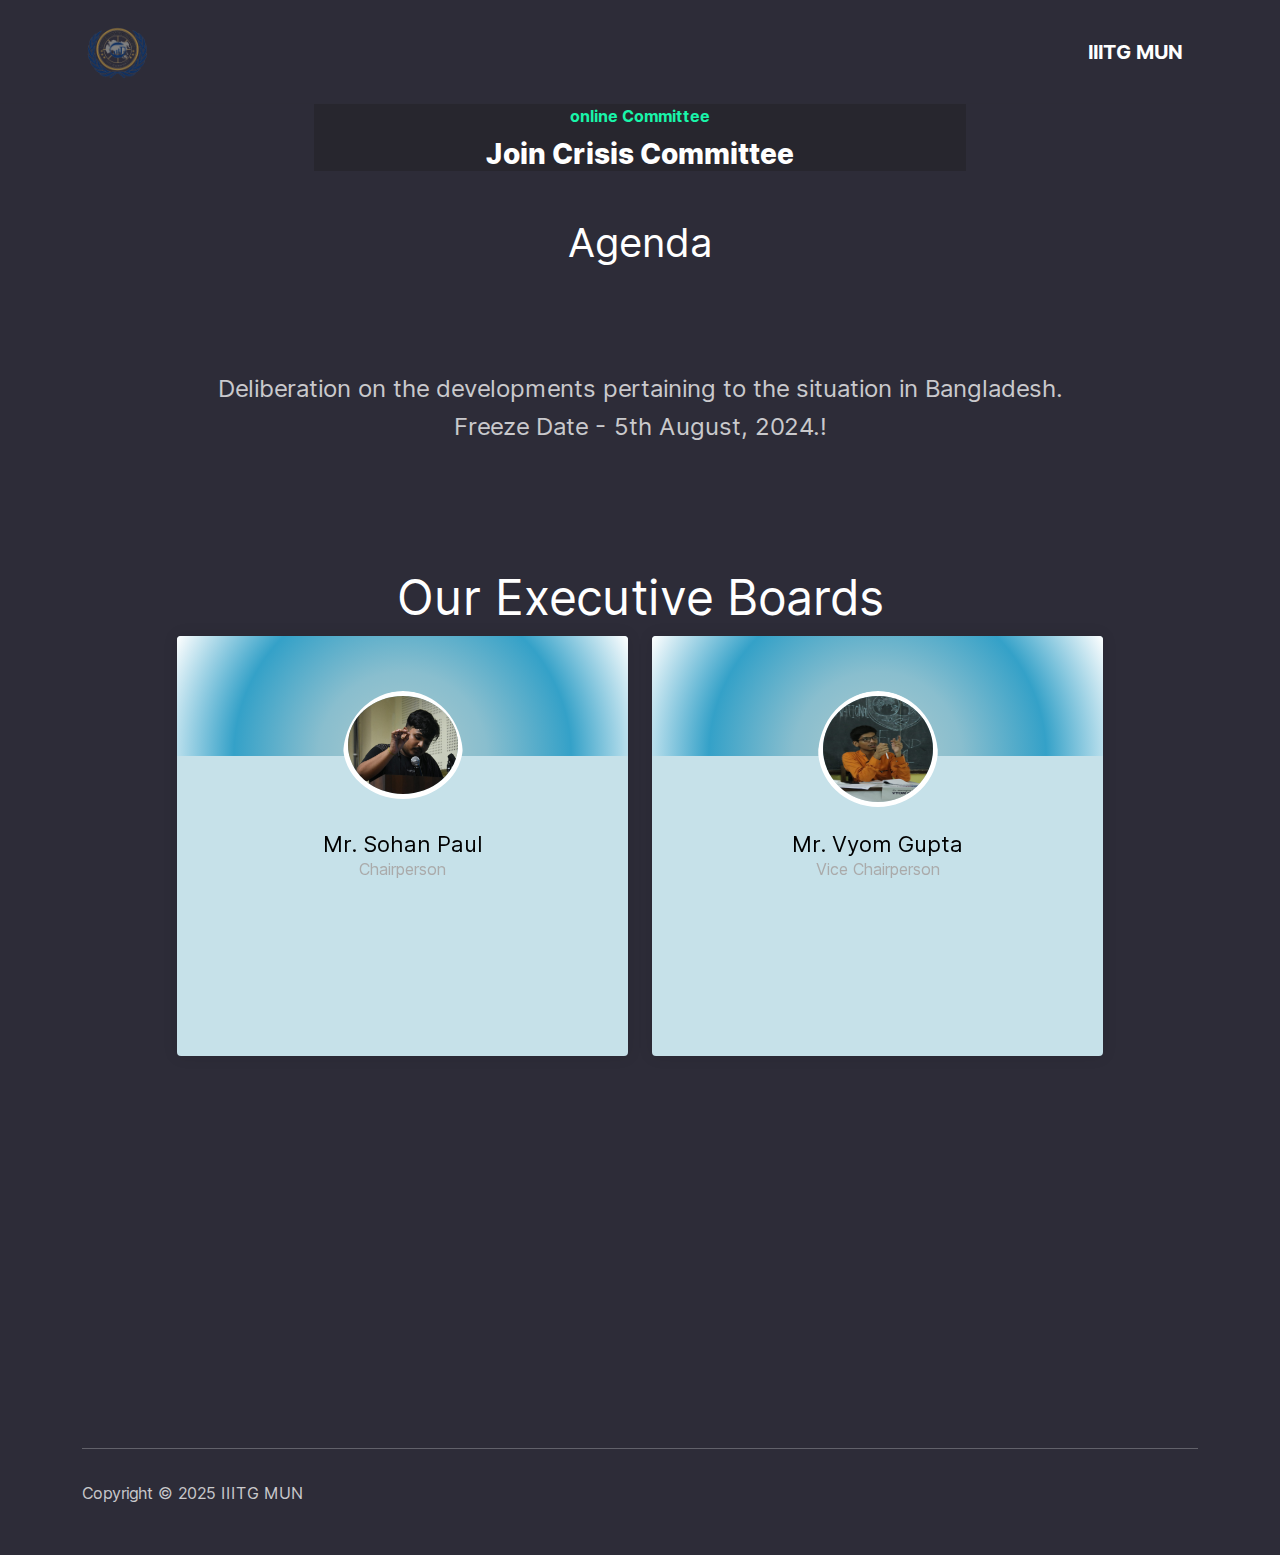
<file: jointcrisis.html>
<!DOCTYPE html>
<html data-bs-theme="light" lang="en">

<head>
    <meta charset="utf-8">
    <meta name="viewport" content="width=device-width, initial-scale=1.0, shrink-to-fit=no">
    <title>Services - IIITG MUN</title>
    <link rel="stylesheet" href="assets/bootstrap/css/bootstrap.min.css">
    <link rel="stylesheet" href="assets/css/styles.min.css">
</head>

<body><!-- Start: Navbar Centered Links -->
    <nav class="navbar navbar-expand-md sticky-top py-3 navbar-dark" id="mainNav">
        <div class="container"><a href="index.html"><img class="img-fluid"
                    src="assets/img/MUN_LOGO__6_-removebg-preview.png" width="71" height="73"></a><a
                class="navbar-brand d-flex align-items-center" href="/"><span>IIITG MUN</span></a><button
                class="navbar-toggler" data-bs-toggle="collapse"><span class="visually-hidden">Toggle
                    navigation</span><span class="navbar-toggler-icon"></span></button></div>
    </nav><!-- End: Navbar Centered Links -->
    <div class="row mb-4 mb-lg-5">
        <div class="col-md-8 col-xl-6 text-center mx-auto" style="background: #27262e;">
            <p class="fw-bold text-success mb-2" data-aos="fade" data-aos-duration="1000" data-aos-delay="250">online
                Committee</p>
            <h3 class="fw-bold" data-aos="fade-right"><strong>Join Crisis Committee</strong></h3>
        </div>
    </div>
    <section><!-- Start: H1 -->
        <h1 data-aos="fade-down" data-aos-duration="1000" data-aos-delay="250"
            style="color: var(--bs-body-color);text-align: center;">Agenda</h1><!-- End: H1 -->
        <p class="text-muted mb-4" data-aos="zoom-in" data-aos-duration="1000" data-aos-delay="250"
            style="text-align: center;margin: 0;margin-top: 5%;padding: 3%;font-size:x-large"> Deliberation on the developments pertaining to the situation in Bangladesh. 
           <br> Freeze Date - 5th August, 2024.!</p>
    </section>
    <section><!-- Start: Team with rotating cards -->
        <section class="card-section-imagia" style="color: var(--bs-emphasis-color);background: var(--bs-body-bg);">
            <!-- Start: H1 -->
            <h1 data-aos="fade-down" data-aos-duration="1000" data-aos-delay="250" style="color: var(--bs-body-color);">
                Our Executive Boards</h1><!-- End: H1 -->
            <div class="container">
                <div class="row d-md-flex justify-content-md-center align-items-md-center">
                    <div class="col-sm-6 col-md-5" data-aos="fade-left" data-aos-duration="1000" data-aos-delay="250">
                        <!-- Start: card container -->
                        <div class="card-container-imagia"><!-- Start: card -->
                            <div class="card-imagia"><!-- Start: front -->
                                <div class="front-imagia"><!-- Start: cover gradient -->
                                    <div class="cover-imagia cover-gradient" style=""></div>
                                    <!-- End: cover gradient --><!-- Start: user image -->
                                    <div class="user-imagia"><img class="rounded-circle img-fluid img-circle" alt=""
                                            src="assets/img/SOHAN PAUL JCC C.jpeg">
                                    </div>
                                    <div class="content-imagia">
                                        <h3 class="name-imagia">Mr. Sohan Paul</h3>
                                        <p class="subtitle-imagia">Chairperson</p>
                                    </div>
                                </div><!-- End: front -->
                            </div><!-- End: card -->
                        </div><!-- End: card container -->
                    </div>
                    <div class="col-sm-6 col-md-5" data-aos="fade-left" data-aos-duration="1000" data-aos-delay="250">
                        <!-- Start: card container -->
                        <div class="card-container-imagia"><!-- Start: card -->
                            <div class="card-imagia"><!-- Start: front -->
                                <div class="front-imagia"><!-- Start: cover gradient -->
                                    <div class="cover-imagia cover-gradient" style=""></div>
                                    <!-- End: cover gradient --><!-- Start: user image -->
                                    <div class="user-imagia"><img class="rounded-circle img-circle" alt=""
                                            src="assets/img/VYOM GUPTA JCC VC.jpeg" width="120" height="116"></div>
                                   
                                    <div class="content-imagia">
                                        <h3 class="name-imagia">Mr. Vyom Gupta</h3>
                                        <p class="subtitle-imagia">Vice Chairperson</p>
                                    </div>
                                </div><!-- End: front -->
                            </div><!-- End: card -->
                        </div><!-- End: card container -->
                    </div>
                </div>
            </div>
        </section><!-- End: Team with rotating cards -->
    </section>
    <section><!-- Start: H1 -->
        <h1 data-aos="fade-down" data-aos-duration="1000" data-aos-delay="250"
            style="color: var(--bs-body-color);text-align: center;">Reading Materials</h1><!-- End: H1 -->
        <p class="text-muted mb-4" data-aos="fade" data-aos-duration="1000" data-aos-delay="250"
            style="text-align: center;">Here are the reading materials to keep you updated for the committee !!!</p>
        <div class="row">
            <div class="col d-flex flex-column justify-content-center align-items-center"><a
                    class="btn btn-primary shadow" role="button" data-aos="fade-left" data-aos-duration="1000"
                    data-aos-delay="250" style="margin-right: 2%;margin-left: 2%;margin-bottom: 3%;"
                    href=>Background
                    Guide</a><a class="btn btn-primary shadow" role="button" data-aos="fade-left"
                    data-aos-duration="1000" data-aos-delay="250"
                    style="margin-right: 2%;margin-left: 2%;margin-bottom: 3%;"
                    href=>Code Of
                    Conduct</a></div>
        </div>
    </section>
    <div class="container py-4 py-lg-5">
        <hr>
        <div class="text-muted d-flex justify-content-between align-items-center pt-3">
            <p class="mb-0">Copyright © 2025 IIITG MUN</p>
            <ul class="list-inline mb-0">
                <li class="list-inline-item"></li>
                <li class="list-inline-item"></li>
                <li class="list-inline-item"></li>
            </ul>
        </div>
    </div>
    <script src="assets/bootstrap/js/bootstrap.min.js"></script>
    <script src="assets/js/script.min.js"></script>
</body>

</html>
</file>
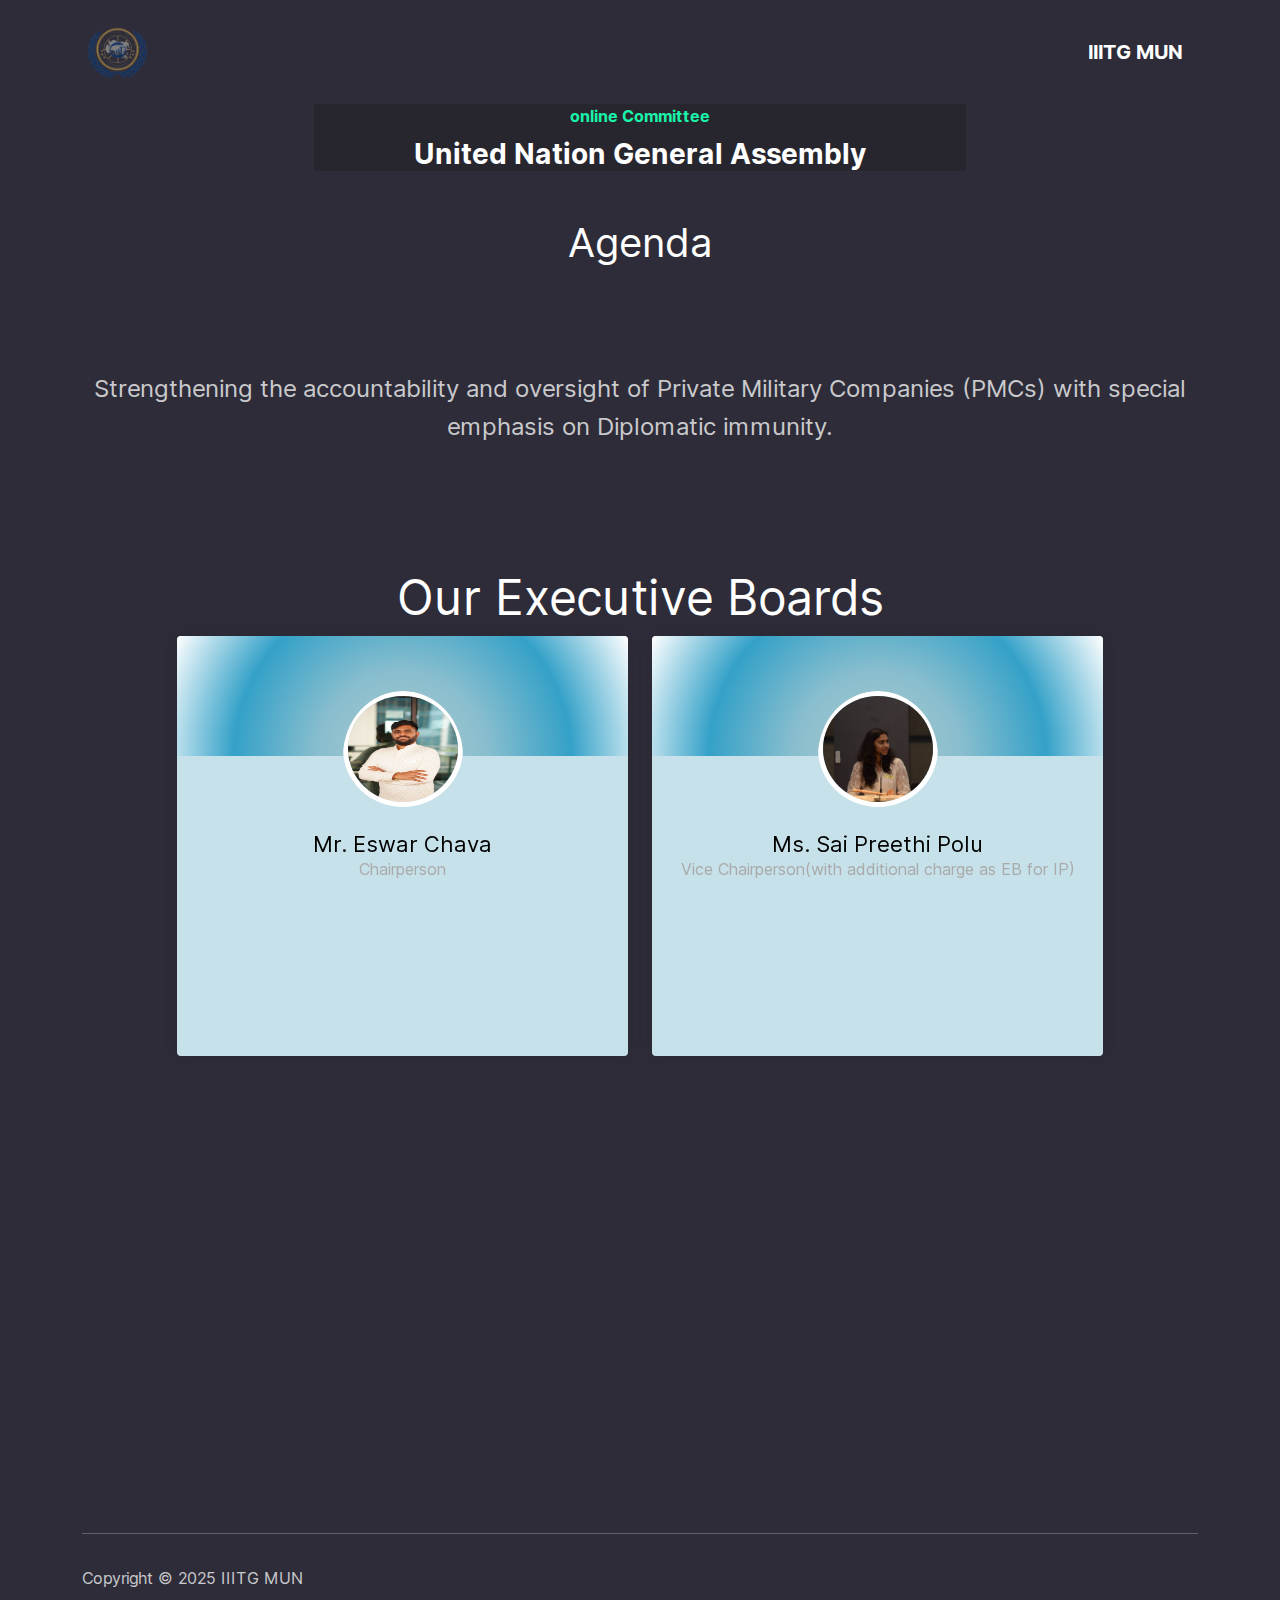
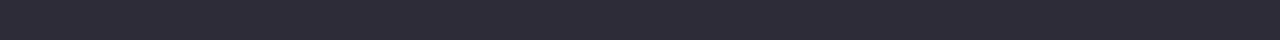
<file: unga.html>
<!DOCTYPE html>
<html data-bs-theme="light" lang="en">

<head>
    <meta charset="utf-8">
    <meta name="viewport" content="width=device-width, initial-scale=1.0, shrink-to-fit=no">
    <title>Services - IIITG MUN</title>
    <link rel="stylesheet" href="assets/bootstrap/css/bootstrap.min.css">
    <link rel="stylesheet" href="assets/css/styles.min.css">
</head>

<body><!-- Start: Navbar Centered Links -->
    <nav class="navbar navbar-expand-md sticky-top py-3 navbar-dark" id="mainNav">
        <div class="container"><a href="index.html"><img class="img-fluid"
                    src="assets/img/MUN_LOGO__6_-removebg-preview.png" width="71" height="73"></a><a
                class="navbar-brand d-flex align-items-center" href="/"><span>IIITG MUN</span></a><button
                class="navbar-toggler" data-bs-toggle="collapse"><span class="visually-hidden">Toggle
                    navigation</span><span class="navbar-toggler-icon"></span></button></div>
    </nav><!-- End: Navbar Centered Links -->
    <div class="row mb-4 mb-lg-5">
        <div class="col-md-8 col-xl-6 text-center mx-auto" style="background: #27262e;">
            <p class="fw-bold text-success mb-2" data-aos="fade" data-aos-duration="1000" data-aos-delay="250">online
                Committee</p>
            <h3 class="fw-bold" data-aos="fade-right">United Nation General Assembly</h3>
        </div>
    </div>
    <section><!-- Start: H1 -->
        <h1 data-aos="fade-down" data-aos-duration="1000" data-aos-delay="250"
            style="color: var(--bs-body-color);text-align: center;">Agenda</h1><!-- End: H1 -->
        <p class="text-muted mb-4" data-aos="zoom-in" data-aos-duration="1000" data-aos-delay="250"
            style="text-align: center;margin: 0;margin-top: 5%;padding: 3%; font-size:x-large"> Strengthening the accountability and oversight of Private Military Companies (PMCs) with special emphasis on Diplomatic immunity.</p>
    </section>
    <section><!-- Start: Team with rotating cards -->
        <section class="card-section-imagia" style="color: var(--bs-emphasis-color);background: var(--bs-body-bg);">
            <!-- Start: H1 -->
            <h1 data-aos="fade-down" data-aos-duration="1000" data-aos-delay="250" style="color: var(--bs-body-color);">
                Our Executive Boards</h1><!-- End: H1 -->
            <div class="container">
                <div class="row d-md-flex justify-content-md-center align-items-md-center">
                    <div class="col-sm-6 col-md-5" data-aos="fade-left" data-aos-duration="1000" data-aos-delay="250">
                        <!-- Start: card container -->
                        <div class="card-container-imagia"><!-- Start: card -->
                            <div class="card-imagia"><!-- Start: front -->
                                <div class="front-imagia"><!-- Start: cover gradient -->
                                    <div class="cover-imagia cover-gradient" style=""></div>
                                    <!-- End: cover gradient --><!-- Start: user image -->
                                    <div class="user-imagia"><img class="rounded-circle img-circle" alt=""
                                        src="assets/img/Eswar UNGA C.jpeg" width="120" height="116">
                                </div>
                                    <div class="content-imagia">
                                        <h3 class="name-imagia">Mr. Eswar Chava</h3>
                                        <p class="subtitle-imagia">Chairperson</p>
                                    </div>
                                </div><!-- End: front -->
                            </div><!-- End: card -->
                        </div><!-- End: card container -->
                    </div>
                    <div class="col-sm-6 col-md-5" data-aos="fade-left" data-aos-duration="1000" data-aos-delay="250">
                        <!-- Start: card container -->
                        <div class="card-container-imagia"><!-- Start: card -->
                            <div class="card-imagia"><!-- Start: front -->
                                <div class="front-imagia"><!-- Start: cover gradient -->
                                    <div class="cover-imagia cover-gradient" style=""></div>
                                    <!-- End: cover gradient --><!-- Start: user image -->
                                    <div class="user-imagia"><img class="rounded-circle img-circle" alt=""
                                        src="assets/img/Sai preethi UNGA VC.jpeg" width="120" height="116">
                                </div>
                                    <div class="content-imagia">
                                        <h3 class="name-imagia" >Ms. Sai Preethi Polu</h3>
                                        <p class="subtitle-imagia">Vice Chairperson(with additional charge as EB for IP)</p>
                                    </div>
                                </div><!-- End: front -->
                            </div><!-- End: card -->
                        </div><!-- End: card container -->
                    </div>
                </div>
            </div>
        </section><!-- End: Team with rotating cards -->
    </section>
    <section><!-- Start: H1 -->
        <h1 data-aos="fade-down" data-aos-duration="1000" data-aos-delay="250"
            style="color: var(--bs-body-color);text-align: center;">Reading Materials</h1><!-- End: H1 -->
        <p class="text-muted mb-4" data-aos="fade" data-aos-duration="1000" data-aos-delay="250"
            style="text-align: center;">Here are the reading materials to keep you updated for the committee !!!</p>
        <div class="row">
            <div class="col d-flex d-sm-flex d-md-flex flex-column justify-content-center align-items-center justify-content-sm-center align-items-sm-center justify-content-md-center align-items-md-center"
                style="margin: 0%;"><a class="btn btn-primary shadow" role="button" data-aos="fade-left"
                    data-aos-duration="1000" data-aos-delay="250"
                    style="margin-right: 2%;margin-left: 2%;margin-bottom: 3%;"
                    href=>Background
                    Guide</a><a class="btn btn-primary shadow" role="button" data-aos="fade-left"
                    data-aos-duration="1000" data-aos-delay="250"
                    style="margin-right: 2%;margin-left: 2%;margin-bottom: 3%;"
                    href>Rules
                    Of Procedure</a><a class="btn btn-primary shadow" role="button" data-aos="fade-left"
                    data-aos-duration="1000" data-aos-delay="250"
                    style="margin-right: 2%;margin-left: 2%;margin-bottom: 3%;"
                    href=>Code Of
                    Conduct</a></div>
        </div>
    </section>
    <div class="container py-4 py-lg-5">
        <hr>
        <div class="text-muted d-flex justify-content-between align-items-center pt-3">
            <p class="mb-0">Copyright © 2025 IIITG MUN</p>
            <ul class="list-inline mb-0">
                <li class="list-inline-item"></li>
                <li class="list-inline-item"></li>
                <li class="list-inline-item"></li>
            </ul>
        </div>
    </div>
    <script src="assets/bootstrap/js/bootstrap.min.js"></script>
    <script src="assets/js/script.min.js"></script>
</body>

</html>
</file>
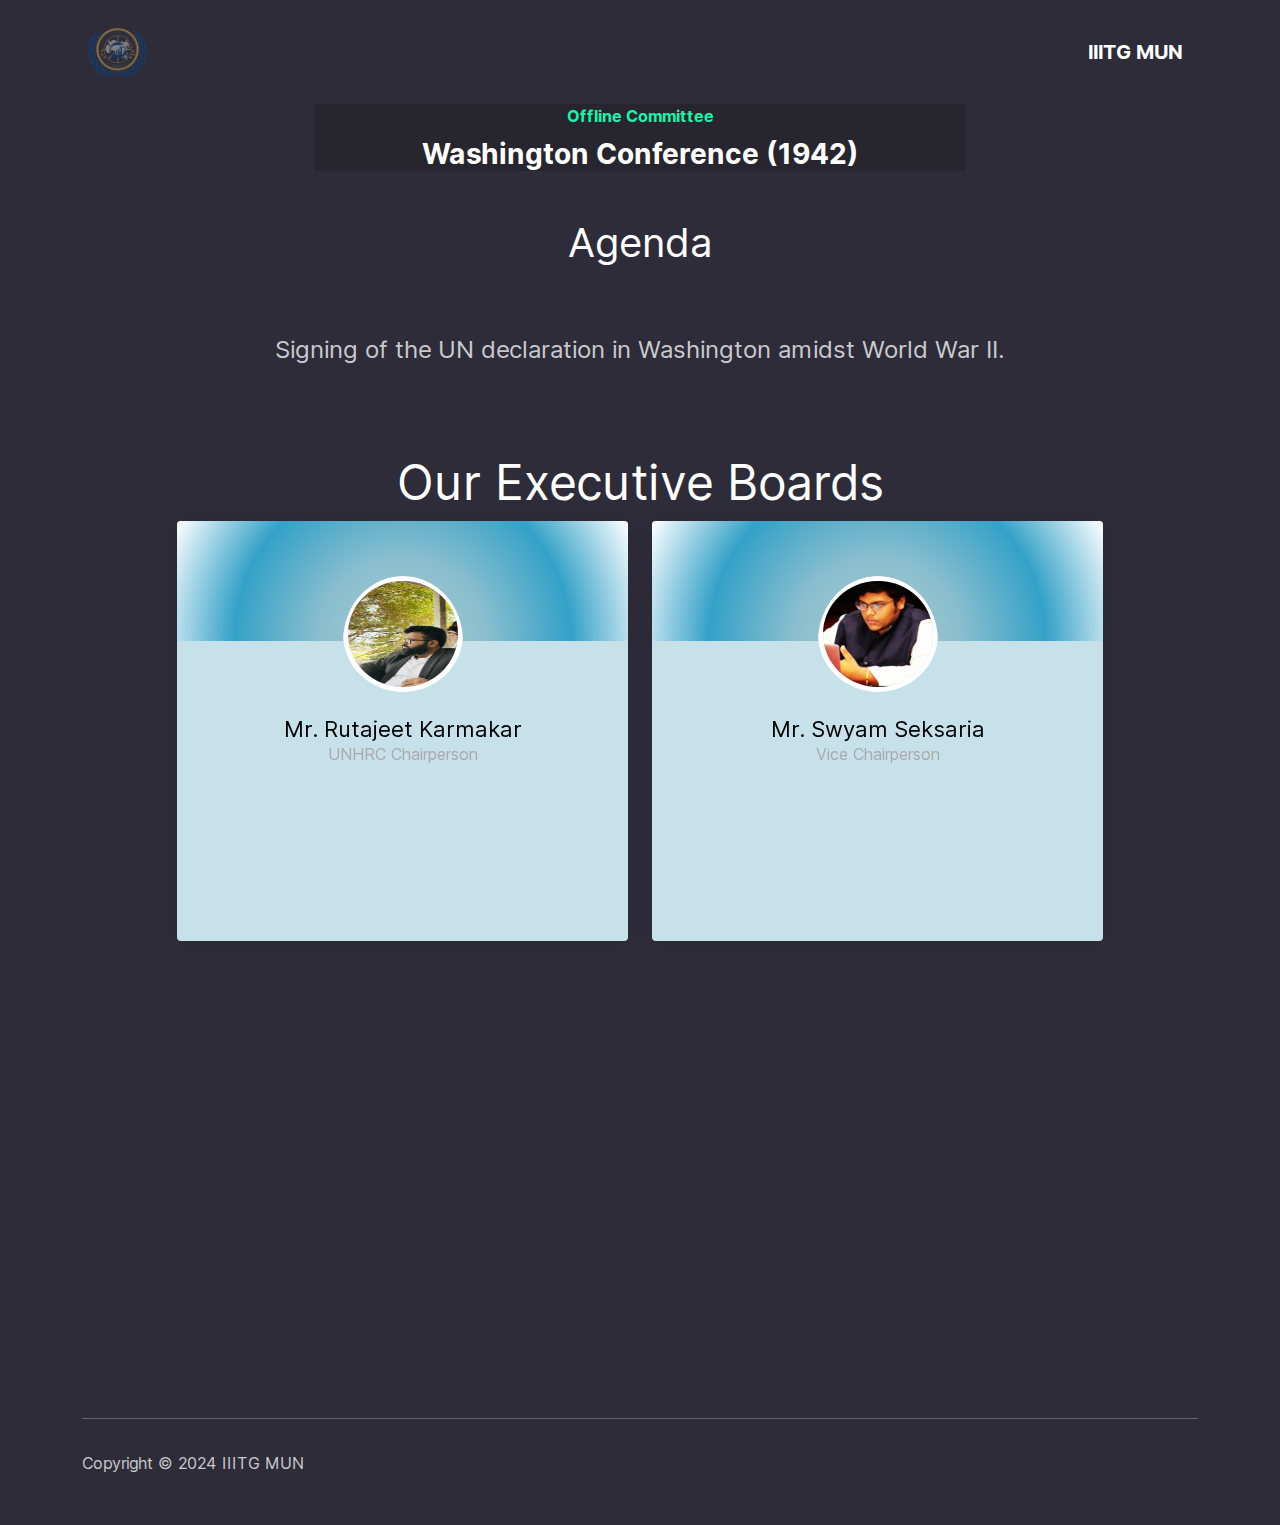
<file: unhrc.html>
<!DOCTYPE html>
<html data-bs-theme="light" lang="en">

<head>
    <meta charset="utf-8">
    <meta name="viewport" content="width=device-width, initial-scale=1.0, shrink-to-fit=no">
    <title>Services - IIITG MUN</title>
    <link rel="stylesheet" href="assets/bootstrap/css/bootstrap.min.css">
    <link rel="stylesheet" href="assets/css/styles.min.css">
</head>

<body><!-- Start: Navbar Centered Links -->
    <nav class="navbar navbar-expand-md sticky-top py-3 navbar-dark" id="mainNav">
        <div class="container"><a href="index.html"><img class="img-fluid"
                    src="assets/img/MUN_LOGO__6_-removebg-preview.png" width="71" height="73"></a><a
                class="navbar-brand d-flex align-items-center" href="/"><span>IIITG MUN</span></a><button
                class="navbar-toggler" data-bs-toggle="collapse"><span class="visually-hidden">Toggle
                    navigation</span><span class="navbar-toggler-icon"></span></button></div>
    </nav><!-- End: Navbar Centered Links -->
    <div class="row mb-4 mb-lg-5">
        <div class="col-md-8 col-xl-6 text-center mx-auto" style="background: #27262e;">
            <p class="fw-bold text-success mb-2" data-aos="fade" data-aos-duration="1000" data-aos-delay="250">Offline
                Committee</p>
            <h3 class="fw-bold" data-aos="fade-right">Washington Conference (1942)</h3>
        </div>
    </div>
    <section><!-- Start: H1 -->
        <h1 data-aos="fade-down" data-aos-duration="1000" data-aos-delay="250"
            style="color: var(--bs-body-color);text-align: center;">Agenda</h1><!-- End: H1 -->
        <p class="text-muted mb-4" data-aos="zoom-in" data-aos-duration="1000" data-aos-delay="250"
            style="text-align: center;margin: 0;margin-top: 5%;font-size: x-large;">Signing of the UN declaration in Washington amidst World War II.
           </p>
    </section>
    <section><!-- Start: Team with rotating cards -->
        <section class="card-section-imagia" style="color: var(--bs-emphasis-color);background: var(--bs-body-bg);">
            <!-- Start: H1 -->
            <h1 data-aos="fade-down" data-aos-duration="1000" data-aos-delay="250" style="color: var(--bs-body-color);">
                Our Executive Boards</h1><!-- End: H1 -->
            <div class="container">
                <div class="row d-md-flex justify-content-md-center align-items-md-center">
                    <div class="col-sm-6 col-md-5" data-aos="fade-right" data-aos-duration="1000" data-aos-delay="250">
                        <!-- Start: card container -->
                        <div class="card-container-imagia"><!-- Start: card -->
                            <div class="card-imagia"><!-- Start: front -->
                                <div class="front-imagia"><!-- Start: cover gradient -->
                                    <div class="cover-imagia cover-gradient" style=""></div>
                                    <!-- End: cover gradient --><!-- Start: user image -->
                                    <div class="user-imagia"><img class="rounded-circle img-circle" alt=""
                                            src="assets/img/Rutajeet_WC C.jpeg" 
                                            width="120" height="116"></div>
                                    <div class="content-imagia">
                                        <h3 class="name-imagia">Mr. Rutajeet Karmakar</h3>
                                        <p class="subtitle-imagia">UNHRC Chairperson</p>
                                    </div>
                                </div><!-- End: front -->
                            </div><!-- End: card -->
                        </div><!-- End: card container -->
                    </div>
                    <div class="col-sm-6 col-md-5" data-aos="fade-right" data-aos-duration="1000" data-aos-delay="250">
                        <!-- Start: card container -->
                        <div class="card-container-imagia"><!-- Start: card -->
                            <div class="card-imagia"><!-- Start: front -->
                                <div class="front-imagia"><!-- Start: cover gradient -->
                                    <div class="cover-imagia cover-gradient" style=""></div>
                                    <!-- End: cover gradient --><!-- Start: user image -->
                                    <div class="user-imagia"><img class="rounded-circle img-circle" alt=""
                                            src="assets/img/Swayam WC VC.jpeg" width="120" height="116">
                                    </div>
                                    <div class="content-imagia">
                                        <h3 class="name-imagia">Mr. Swyam Seksaria</h3>
                                        <p class="subtitle-imagia">Vice Chairperson</p>
                                    </div>
                                </div><!-- End: front -->
                            </div><!-- End: card -->
                        </div><!-- End: card container -->
                    </div>
                </div>
            </div>
        </section><!-- End: Team with rotating cards -->
    </section>
    <section><!-- Start: H1 -->
        <h1 data-aos="fade-down" data-aos-duration="1000" data-aos-delay="250"
            style="color: var(--bs-body-color);text-align: center;">Reading Materials</h1><!-- End: H1 -->
        <p class="text-muted mb-4" data-aos="fade" data-aos-duration="1000" data-aos-delay="250"
            style="text-align: center;">Here are the reading materials to keep you updated for the committee !!!</p>
        <div class="row">
            <div class="col d-flex d-sm-flex d-md-flex flex-column justify-content-center align-items-center justify-content-sm-center align-items-sm-center justify-content-md-center align-items-md-center"
                style="margin: 0%;"><a class="btn btn-primary shadow" role="button" data-aos="fade-left"
                    data-aos-duration="1000" data-aos-delay="250"
                    style="margin-right: 2%;margin-left: 2%;margin-bottom: 3%;"
                    href=https://drive.google.com/file/d/1LZzQyptpLp7QayNmn70J0IK66czfDSe5/view?usp=sharing>Background
                    Guides</a><a class="btn btn-primary shadow" role="button" data-aos="fade-left"
                    data-aos-duration="1000" data-aos-delay="250"
                    style="margin-right: 2%;margin-left: 2%;margin-bottom: 3%;"
                    href=>Rules
                    Of Procedure</a><a class="btn btn-primary shadow" role="button" data-aos="fade-left"
                    data-aos-duration="1000" data-aos-delay="250"
                    style="margin-right: 2%;margin-left: 2%;margin-bottom: 3%;"
                    href=>Code Of
                    Conduct</a></div>
        </div>
    </section>
    <div class="container py-4 py-lg-5">
        <hr>
        <div class="text-muted d-flex justify-content-between align-items-center pt-3">
            <p class="mb-0">Copyright © 2024 IIITG MUN</p>
            <ul class="list-inline mb-0">
                <li class="list-inline-item"></li>
                <li class="list-inline-item"></li>
                <li class="list-inline-item"></li>
            </ul>
        </div>
    </div>
    <script src="assets/bootstrap/js/bootstrap.min.js"></script>
    <script src="assets/js/script.min.js"></script>
</body>

</html>
</file>
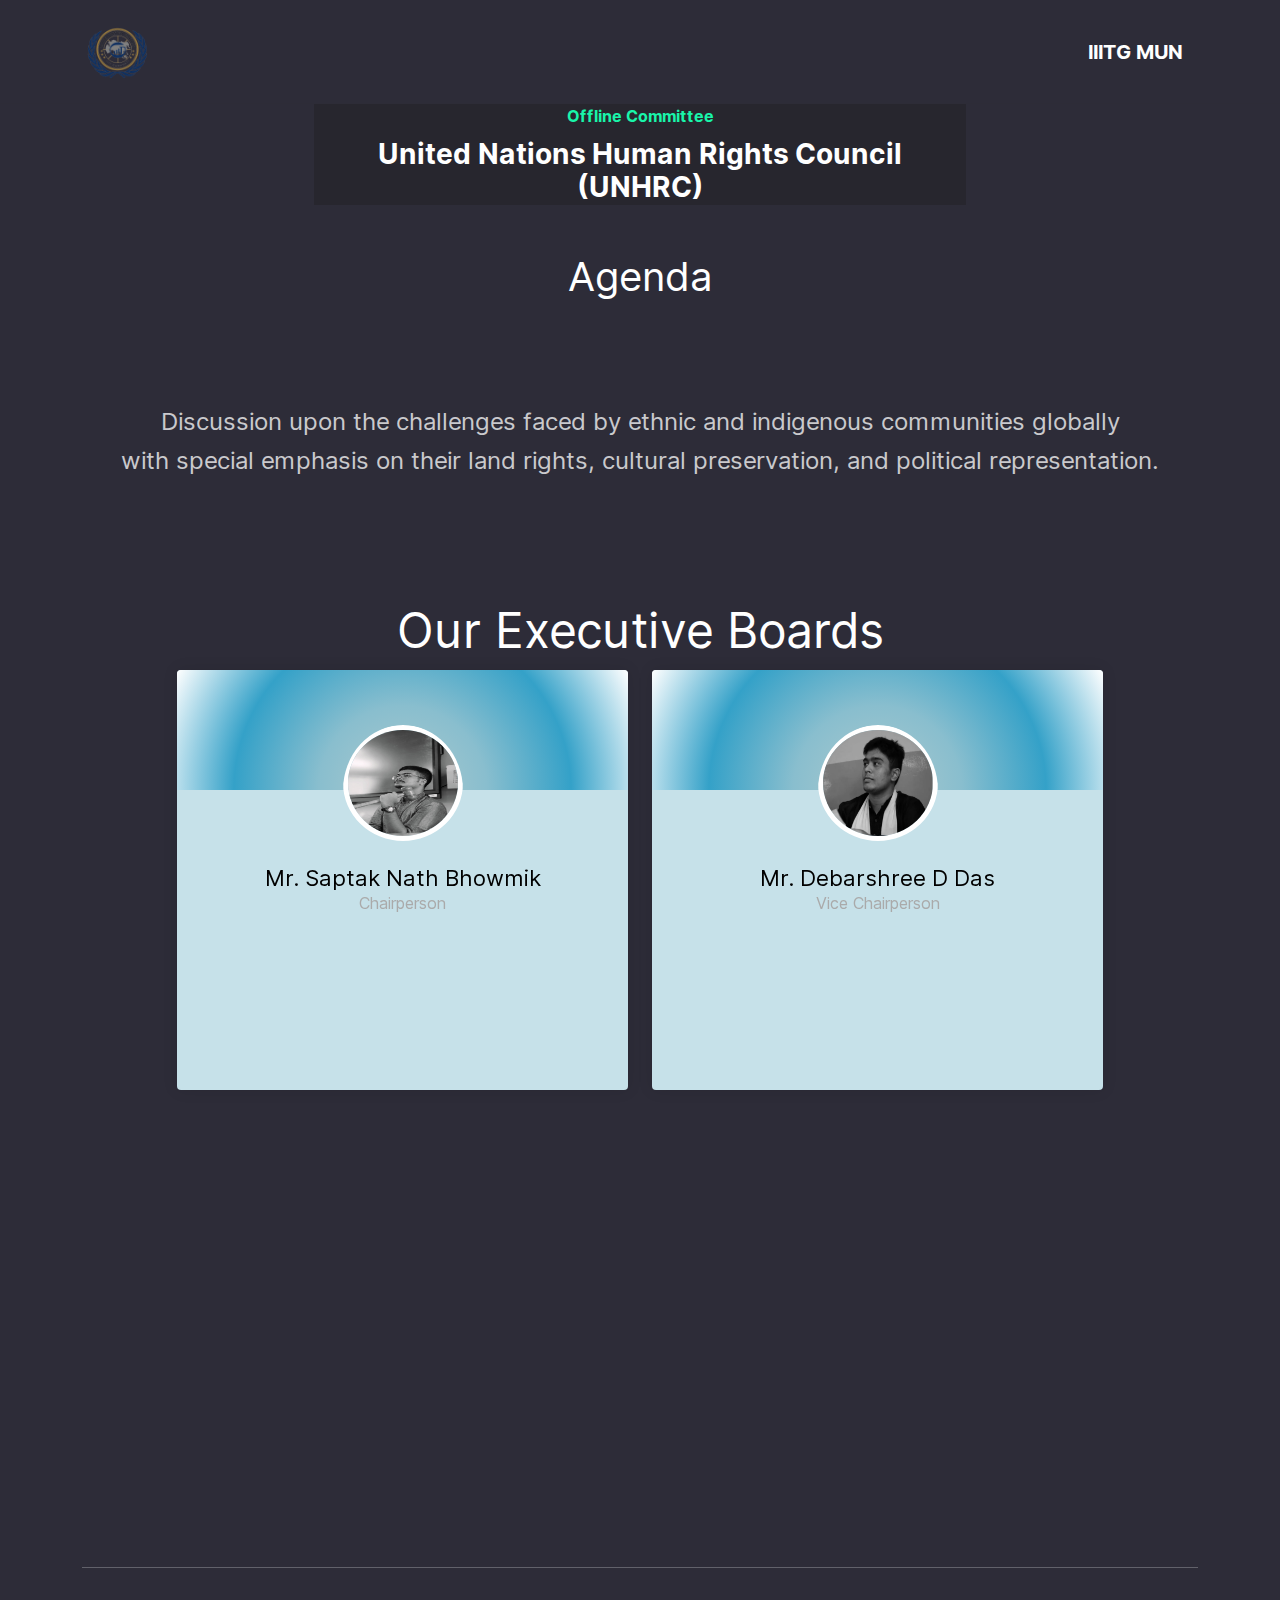
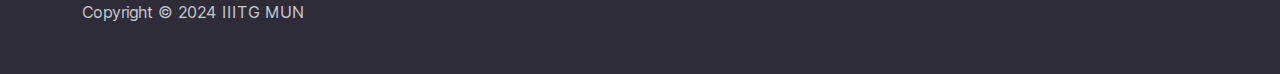
<file: unsc.html>
<!DOCTYPE html>
<html data-bs-theme="light" lang="en">

<head>
    <meta charset="utf-8">
    <meta name="viewport" content="width=device-width, initial-scale=1.0, shrink-to-fit=no">
    <title>Services - IIITG MUN</title>
    <link rel="stylesheet" href="assets/bootstrap/css/bootstrap.min.css">
    <link rel="stylesheet" href="assets/css/styles.min.css">
</head>

<body><!-- Start: Navbar Centered Links -->
    <nav class="navbar navbar-expand-md sticky-top py-3 navbar-dark" id="mainNav">
        <div class="container"><a href="index.html"><img class="img-fluid"
                    src="assets/img/MUN_LOGO__6_-removebg-preview.png" width="71" height="73"></a><a
                class="navbar-brand d-flex align-items-center" href="/"><span>IIITG MUN</span></a><button
                class="navbar-toggler" data-bs-toggle="collapse"><span class="visually-hidden">Toggle
                    navigation</span><span class="navbar-toggler-icon"></span></button></div>
    </nav><!-- End: Navbar Centered Links -->
    <div class="row mb-4 mb-lg-5">
        <div class="col-md-8 col-xl-6 text-center mx-auto" style="background: #27262e;">
            <p class="fw-bold text-success mb-2" data-aos="fade" data-aos-duration="1000" data-aos-delay="250">Offline
                Committee</p>
            <h3 class="fw-bold" data-aos="fade-right">United Nations Human Rights Council (UNHRC)</h3>
        </div>
    </div>
    <section><!-- Start: H1 -->
        <h1 data-aos="fade-down" data-aos-duration="1000" data-aos-delay="250"
            style="color: var(--bs-body-color);text-align: center;">Agenda</h1><!-- End: H1 -->
        <p class="text-muted mb-4" data-aos="zoom-in" data-aos-duration="1000" data-aos-delay="250"
            style="text-align: center;margin: 0;margin-top: 5%;padding: 3%; font-size:x-large">Discussion upon the challenges faced by ethnic and indigenous communities globally 
            <br>with special emphasis on their land rights, cultural preservation, and political representation.</p>
    </section>
    <section><!-- Start: Team with rotating cards -->
        <section class="card-section-imagia" style="color: var(--bs-emphasis-color);background: var(--bs-body-bg);">
            <!-- Start: H1 -->
            <h1 data-aos="fade-down" data-aos-duration="1000" data-aos-delay="250" style="color: var(--bs-body-color);">
                Our Executive Boards</h1><!-- End: H1 -->
            <div class="container">
                <div class="row d-md-flex justify-content-md-center align-items-md-center">
                    <div class="col-sm-6 col-md-5" data-aos="fade-left" data-aos-duration="1000" data-aos-delay="250">
                        <!-- Start: card container -->
                        <div class="card-container-imagia"><!-- Start: card -->
                            <div class="card-imagia"><!-- Start: front -->
                                <div class="front-imagia"><!-- Start: cover gradient -->
                                    <div class="cover-imagia cover-gradient" style=""></div>
                                    <!-- End: cover gradient --><!-- Start: user image -->
                                    <div class="user-imagia"><img class="rounded-circle img-circle" alt=""
                                            src="assets/img/SAPTAK UNHRC C.jpeg" width="120" height="116">
                                    </div>
                                    <div class="content-imagia">
                                        <h3 class="name-imagia">Mr. Saptak Nath Bhowmik</h3>
                                        <p class="subtitle-imagia">Chairperson</p>
                                    </div>
                                </div><!-- End: front -->
                            </div><!-- End: card -->
                        </div><!-- End: card container -->
                    </div>
                    <div class="col-sm-6 col-md-5" data-aos="fade-left" data-aos-duration="1000" data-aos-delay="250">
                        <!-- Start: card container -->
                        <div class="card-container-imagia"><!-- Start: card -->
                            <div class="card-imagia"><!-- Start: front -->
                                <div class="front-imagia"><!-- Start: cover gradient -->
                                    <div class="cover-imagia cover-gradient" style=""></div>
                                    <!-- End: cover gradient --><!-- Start: user image -->
                                    <div class="user-imagia"><img class="rounded-circle img-circle" alt=""
                                            src="assets/img/DEBASHREE UNHRC VC.jpeg"
                                            width="120" height="116"></div>
                                    <div class="content-imagia">
                                        <h3 class="name-imagia">Mr. Debarshree D Das</h3>
                                        <p class="subtitle-imagia">Vice Chairperson</p>
                                    </div>
                                </div><!-- End: front -->
                            </div><!-- End: card -->
                        </div><!-- End: card container -->
                    </div>
                </div>
            </div>
        </section><!-- End: Team with rotating cards -->
    </section>
    <section><!-- Start: H1 -->
        <h1 data-aos="fade-down" data-aos-duration="1000" data-aos-delay="250"
            style="color: var(--bs-body-color);text-align: center;">Reading Materials</h1><!-- End: H1 -->
        <p class="text-muted mb-4" data-aos="fade" data-aos-duration="1000" data-aos-delay="250"
            style="text-align: center;">Here are the reading materials to keep you updated for the committee !!!</p>
        <div class="row">
            <div class="col d-flex d-sm-flex d-md-flex flex-column justify-content-center align-items-center justify-content-sm-center align-items-sm-center justify-content-md-center align-items-md-center"
                style="margin: 0%;"><a class="btn btn-primary shadow" role="button" data-aos="fade-left"
                    data-aos-duration="1000" data-aos-delay="250"
                    style="margin-right: 2%;margin-left: 2%;margin-bottom: 3%;"
                    href=https://drive.google.com/file/d/1gEc3Lt1ULOOssn6o_R-kOeWbkNd2vY0o/view?usp=sharing>Background
                    Guide</a><a class="btn btn-primary shadow" role="button" data-aos="fade-left"
                    data-aos-duration="1000" data-aos-delay="250"
                    style="margin-right: 2%;margin-left: 2%;margin-bottom: 3%;"
                    href=>Rules
                    Of Procedure</a><a class="btn btn-primary shadow" role="button" data-aos="fade-left"
                    data-aos-duration="1000" data-aos-delay="250"
                    style="margin-right: 2%;margin-left: 2%;margin-bottom: 3%;"
                    href=>Code Of
                    Conduct</a></div>
        </div>
    </section>
    <div class="container py-4 py-lg-5">
        <hr>
        <div class="text-muted d-flex justify-content-between align-items-center pt-3">
            <p class="mb-0">Copyright © 2024 IIITG MUN</p>
            <ul class="list-inline mb-0">
                <li class="list-inline-item"></li>
                <li class="list-inline-item"></li>
                <li class="list-inline-item"></li>
            </ul>
        </div>
    </div>
    <script src="assets/bootstrap/js/bootstrap.min.js"></script>
    <script src="assets/js/script.min.js"></script>
</body>

</html>
</file>
<file: assets/css/styles.min.css>
@font-face {
    font-family: Aladin;
    src: url(../../assets/fonts/Aladin-921ff38ba8a9d1bb28c787b9f154f057.woff2) format('woff2');
    font-weight: 400;
    font-style: normal;
    font-display: swap;
    unicode-range: U+0100-02AF, U+0304, U+0308, U+0329, U+1E00-1E9F, U+1EF2-1EFF, U+2020, U+20A0-20AB, U+20AD-20C0, U+2113, U+2C60-2C7F, U+A720-A7FF
}

@font-face {
    font-family: Aladin;
    src: url(../../assets/fonts/Aladin-21ffdf5ba4a1cfd10d28af2300327bf4.woff2) format('woff2');
    font-weight: 400;
    font-style: normal;
    font-display: swap;
    unicode-range: U+0000-00FF, U+0131, U+0152-0153, U+02BB-02BC, U+02C6, U+02DA, U+02DC, U+0304, U+0308, U+0329, U+2000-206F, U+2074, U+20AC, U+2122, U+2191, U+2193, U+2212, U+2215, U+FEFF, U+FFFD
}

@font-face {
    font-family: Inter;
    src: url(../../assets/fonts/Inter-9e820f890a902c7e4435baaa5842de36.woff2) format('woff2');
    font-weight: 300;
    font-style: normal;
    font-display: swap;
    unicode-range: U+0460-052F, U+1C80-1C88, U+20B4, U+2DE0-2DFF, U+A640-A69F, U+FE2E-FE2F
}

@font-face {
    font-family: Inter;
    src: url(../../assets/fonts/Inter-d6be2a1029c3e3205fc5d365995e3a7d.woff2) format('woff2');
    font-weight: 300;
    font-style: normal;
    font-display: swap;
    unicode-range: U+0301, U+0400-045F, U+0490-0491, U+04B0-04B1, U+2116
}

@font-face {
    font-family: Inter;
    src: url(../../assets/fonts/Inter-b70f414227ae88d96fc67b1ddb664798.woff2) format('woff2');
    font-weight: 300;
    font-style: normal;
    font-display: swap;
    unicode-range: U+1F00-1FFF
}

@font-face {
    font-family: Inter;
    src: url(../../assets/fonts/Inter-24524e9f8d743bd08a0949a81a3da964.woff2) format('woff2');
    font-weight: 300;
    font-style: normal;
    font-display: swap;
    unicode-range: U+0370-0377, U+037A-037F, U+0384-038A, U+038C, U+038E-03A1, U+03A3-03FF
}

@font-face {
    font-family: Inter;
    src: url(../../assets/fonts/Inter-6b26f65f7530b6ceac763b91cccb475d.woff2) format('woff2');
    font-weight: 300;
    font-style: normal;
    font-display: swap;
    unicode-range: U+0102-0103, U+0110-0111, U+0128-0129, U+0168-0169, U+01A0-01A1, U+01AF-01B0, U+0300-0301, U+0303-0304, U+0308-0309, U+0323, U+0329, U+1EA0-1EF9, U+20AB
}

@font-face {
    font-family: Inter;
    src: url(../../assets/fonts/Inter-aba6800f089d7268aba91f53f4d29859.woff2) format('woff2');
    font-weight: 300;
    font-style: normal;
    font-display: swap;
    unicode-range: U+0100-02AF, U+0304, U+0308, U+0329, U+1E00-1E9F, U+1EF2-1EFF, U+2020, U+20A0-20AB, U+20AD-20C0, U+2113, U+2C60-2C7F, U+A720-A7FF
}

@font-face {
    font-family: Inter;
    src: url(../../assets/fonts/Inter-d9baa2bba73b6e4fbdd8f46c0284c79d.woff2) format('woff2');
    font-weight: 300;
    font-style: normal;
    font-display: swap;
    unicode-range: U+0000-00FF, U+0131, U+0152-0153, U+02BB-02BC, U+02C6, U+02DA, U+02DC, U+0304, U+0308, U+0329, U+2000-206F, U+2074, U+20AC, U+2122, U+2191, U+2193, U+2212, U+2215, U+FEFF, U+FFFD
}

@font-face {
    font-family: Inter;
    src: url(../../assets/fonts/Inter-9e820f890a902c7e4435baaa5842de36.woff2) format('woff2');
    font-weight: 400;
    font-style: normal;
    font-display: swap;
    unicode-range: U+0460-052F, U+1C80-1C88, U+20B4, U+2DE0-2DFF, U+A640-A69F, U+FE2E-FE2F
}

@font-face {
    font-family: Inter;
    src: url(../../assets/fonts/Inter-d6be2a1029c3e3205fc5d365995e3a7d.woff2) format('woff2');
    font-weight: 400;
    font-style: normal;
    font-display: swap;
    unicode-range: U+0301, U+0400-045F, U+0490-0491, U+04B0-04B1, U+2116
}

@font-face {
    font-family: Inter;
    src: url(../../assets/fonts/Inter-b70f414227ae88d96fc67b1ddb664798.woff2) format('woff2');
    font-weight: 400;
    font-style: normal;
    font-display: swap;
    unicode-range: U+1F00-1FFF
}

@font-face {
    font-family: Inter;
    src: url(../../assets/fonts/Inter-24524e9f8d743bd08a0949a81a3da964.woff2) format('woff2');
    font-weight: 400;
    font-style: normal;
    font-display: swap;
    unicode-range: U+0370-0377, U+037A-037F, U+0384-038A, U+038C, U+038E-03A1, U+03A3-03FF
}

@font-face {
    font-family: Inter;
    src: url(../../assets/fonts/Inter-6b26f65f7530b6ceac763b91cccb475d.woff2) format('woff2');
    font-weight: 400;
    font-style: normal;
    font-display: swap;
    unicode-range: U+0102-0103, U+0110-0111, U+0128-0129, U+0168-0169, U+01A0-01A1, U+01AF-01B0, U+0300-0301, U+0303-0304, U+0308-0309, U+0323, U+0329, U+1EA0-1EF9, U+20AB
}

@font-face {
    font-family: Inter;
    src: url(../../assets/fonts/Inter-aba6800f089d7268aba91f53f4d29859.woff2) format('woff2');
    font-weight: 400;
    font-style: normal;
    font-display: swap;
    unicode-range: U+0100-02AF, U+0304, U+0308, U+0329, U+1E00-1E9F, U+1EF2-1EFF, U+2020, U+20A0-20AB, U+20AD-20C0, U+2113, U+2C60-2C7F, U+A720-A7FF
}

@font-face {
    font-family: Inter;
    src: url(../../assets/fonts/Inter-d9baa2bba73b6e4fbdd8f46c0284c79d.woff2) format('woff2');
    font-weight: 400;
    font-style: normal;
    font-display: swap;
    unicode-range: U+0000-00FF, U+0131, U+0152-0153, U+02BB-02BC, U+02C6, U+02DA, U+02DC, U+0304, U+0308, U+0329, U+2000-206F, U+2074, U+20AC, U+2122, U+2191, U+2193, U+2212, U+2215, U+FEFF, U+FFFD
}

@font-face {
    font-family: Inter;
    src: url(../../assets/fonts/Inter-9e820f890a902c7e4435baaa5842de36.woff2) format('woff2');
    font-weight: 600;
    font-style: normal;
    font-display: swap;
    unicode-range: U+0460-052F, U+1C80-1C88, U+20B4, U+2DE0-2DFF, U+A640-A69F, U+FE2E-FE2F
}

@font-face {
    font-family: Inter;
    src: url(../../assets/fonts/Inter-d6be2a1029c3e3205fc5d365995e3a7d.woff2) format('woff2');
    font-weight: 600;
    font-style: normal;
    font-display: swap;
    unicode-range: U+0301, U+0400-045F, U+0490-0491, U+04B0-04B1, U+2116
}

@font-face {
    font-family: Inter;
    src: url(../../assets/fonts/Inter-b70f414227ae88d96fc67b1ddb664798.woff2) format('woff2');
    font-weight: 600;
    font-style: normal;
    font-display: swap;
    unicode-range: U+1F00-1FFF
}

@font-face {
    font-family: Inter;
    src: url(../../assets/fonts/Inter-24524e9f8d743bd08a0949a81a3da964.woff2) format('woff2');
    font-weight: 600;
    font-style: normal;
    font-display: swap;
    unicode-range: U+0370-0377, U+037A-037F, U+0384-038A, U+038C, U+038E-03A1, U+03A3-03FF
}

@font-face {
    font-family: Inter;
    src: url(../../assets/fonts/Inter-6b26f65f7530b6ceac763b91cccb475d.woff2) format('woff2');
    font-weight: 600;
    font-style: normal;
    font-display: swap;
    unicode-range: U+0102-0103, U+0110-0111, U+0128-0129, U+0168-0169, U+01A0-01A1, U+01AF-01B0, U+0300-0301, U+0303-0304, U+0308-0309, U+0323, U+0329, U+1EA0-1EF9, U+20AB
}

@font-face {
    font-family: Inter;
    src: url(../../assets/fonts/Inter-aba6800f089d7268aba91f53f4d29859.woff2) format('woff2');
    font-weight: 600;
    font-style: normal;
    font-display: swap;
    unicode-range: U+0100-02AF, U+0304, U+0308, U+0329, U+1E00-1E9F, U+1EF2-1EFF, U+2020, U+20A0-20AB, U+20AD-20C0, U+2113, U+2C60-2C7F, U+A720-A7FF
}

@font-face {
    font-family: Inter;
    src: url(../../assets/fonts/Inter-d9baa2bba73b6e4fbdd8f46c0284c79d.woff2) format('woff2');
    font-weight: 600;
    font-style: normal;
    font-display: swap;
    unicode-range: U+0000-00FF, U+0131, U+0152-0153, U+02BB-02BC, U+02C6, U+02DA, U+02DC, U+0304, U+0308, U+0329, U+2000-206F, U+2074, U+20AC, U+2122, U+2191, U+2193, U+2212, U+2215, U+FEFF, U+FFFD
}

@font-face {
    font-family: Inter;
    src: url(../../assets/fonts/Inter-9e820f890a902c7e4435baaa5842de36.woff2) format('woff2');
    font-weight: 700;
    font-style: normal;
    font-display: swap;
    unicode-range: U+0460-052F, U+1C80-1C88, U+20B4, U+2DE0-2DFF, U+A640-A69F, U+FE2E-FE2F
}

@font-face {
    font-family: Inter;
    src: url(../../assets/fonts/Inter-d6be2a1029c3e3205fc5d365995e3a7d.woff2) format('woff2');
    font-weight: 700;
    font-style: normal;
    font-display: swap;
    unicode-range: U+0301, U+0400-045F, U+0490-0491, U+04B0-04B1, U+2116
}

@font-face {
    font-family: Inter;
    src: url(../../assets/fonts/Inter-b70f414227ae88d96fc67b1ddb664798.woff2) format('woff2');
    font-weight: 700;
    font-style: normal;
    font-display: swap;
    unicode-range: U+1F00-1FFF
}

@font-face {
    font-family: Inter;
    src: url(../../assets/fonts/Inter-24524e9f8d743bd08a0949a81a3da964.woff2) format('woff2');
    font-weight: 700;
    font-style: normal;
    font-display: swap;
    unicode-range: U+0370-0377, U+037A-037F, U+0384-038A, U+038C, U+038E-03A1, U+03A3-03FF
}

@font-face {
    font-family: Inter;
    src: url(../../assets/fonts/Inter-6b26f65f7530b6ceac763b91cccb475d.woff2) format('woff2');
    font-weight: 700;
    font-style: normal;
    font-display: swap;
    unicode-range: U+0102-0103, U+0110-0111, U+0128-0129, U+0168-0169, U+01A0-01A1, U+01AF-01B0, U+0300-0301, U+0303-0304, U+0308-0309, U+0323, U+0329, U+1EA0-1EF9, U+20AB
}

@font-face {
    font-family: Inter;
    src: url(../../assets/fonts/Inter-aba6800f089d7268aba91f53f4d29859.woff2) format('woff2');
    font-weight: 700;
    font-style: normal;
    font-display: swap;
    unicode-range: U+0100-02AF, U+0304, U+0308, U+0329, U+1E00-1E9F, U+1EF2-1EFF, U+2020, U+20A0-20AB, U+20AD-20C0, U+2113, U+2C60-2C7F, U+A720-A7FF
}

@font-face {
    font-family: Inter;
    src: url(../../assets/fonts/Inter-d9baa2bba73b6e4fbdd8f46c0284c79d.woff2) format('woff2');
    font-weight: 700;
    font-style: normal;
    font-display: swap;
    unicode-range: U+0000-00FF, U+0131, U+0152-0153, U+02BB-02BC, U+02C6, U+02DA, U+02DC, U+0304, U+0308, U+0329, U+2000-206F, U+2074, U+20AC, U+2122, U+2191, U+2193, U+2212, U+2215, U+FEFF, U+FFFD
}

@font-face {
    font-family: Inter;
    src: url(../../assets/fonts/Inter-9e820f890a902c7e4435baaa5842de36.woff2) format('woff2');
    font-weight: 800;
    font-style: normal;
    font-display: swap;
    unicode-range: U+0460-052F, U+1C80-1C88, U+20B4, U+2DE0-2DFF, U+A640-A69F, U+FE2E-FE2F
}

@font-face {
    font-family: Inter;
    src: url(../../assets/fonts/Inter-d6be2a1029c3e3205fc5d365995e3a7d.woff2) format('woff2');
    font-weight: 800;
    font-style: normal;
    font-display: swap;
    unicode-range: U+0301, U+0400-045F, U+0490-0491, U+04B0-04B1, U+2116
}

@font-face {
    font-family: Inter;
    src: url(../../assets/fonts/Inter-b70f414227ae88d96fc67b1ddb664798.woff2) format('woff2');
    font-weight: 800;
    font-style: normal;
    font-display: swap;
    unicode-range: U+1F00-1FFF
}

@font-face {
    font-family: Inter;
    src: url(../../assets/fonts/Inter-24524e9f8d743bd08a0949a81a3da964.woff2) format('woff2');
    font-weight: 800;
    font-style: normal;
    font-display: swap;
    unicode-range: U+0370-0377, U+037A-037F, U+0384-038A, U+038C, U+038E-03A1, U+03A3-03FF
}

@font-face {
    font-family: Inter;
    src: url(../../assets/fonts/Inter-6b26f65f7530b6ceac763b91cccb475d.woff2) format('woff2');
    font-weight: 800;
    font-style: normal;
    font-display: swap;
    unicode-range: U+0102-0103, U+0110-0111, U+0128-0129, U+0168-0169, U+01A0-01A1, U+01AF-01B0, U+0300-0301, U+0303-0304, U+0308-0309, U+0323, U+0329, U+1EA0-1EF9, U+20AB
}

@font-face {
    font-family: Inter;
    src: url(../../assets/fonts/Inter-aba6800f089d7268aba91f53f4d29859.woff2) format('woff2');
    font-weight: 800;
    font-style: normal;
    font-display: swap;
    unicode-range: U+0100-02AF, U+0304, U+0308, U+0329, U+1E00-1E9F, U+1EF2-1EFF, U+2020, U+20A0-20AB, U+20AD-20C0, U+2113, U+2C60-2C7F, U+A720-A7FF
}

@font-face {
    font-family: Inter;
    src: url(../../assets/fonts/Inter-d9baa2bba73b6e4fbdd8f46c0284c79d.woff2) format('woff2');
    font-weight: 800;
    font-style: normal;
    font-display: swap;
    unicode-range: U+0000-00FF, U+0131, U+0152-0153, U+02BB-02BC, U+02C6, U+02DA, U+02DC, U+0304, U+0308, U+0329, U+2000-206F, U+2074, U+20AC, U+2122, U+2191, U+2193, U+2212, U+2215, U+FEFF, U+FFFD
}

[data-aos][data-aos][data-aos-duration='50'],
body[data-aos-duration='50'] [data-aos] {
    transition-duration: 50ms
}

[data-aos][data-aos][data-aos-delay='100'],
[data-aos][data-aos][data-aos-delay='1000'],
[data-aos][data-aos][data-aos-delay='1050'],
[data-aos][data-aos][data-aos-delay='1100'],
[data-aos][data-aos][data-aos-delay='1150'],
[data-aos][data-aos][data-aos-delay='1200'],
[data-aos][data-aos][data-aos-delay='1250'],
[data-aos][data-aos][data-aos-delay='1300'],
[data-aos][data-aos][data-aos-delay='1350'],
[data-aos][data-aos][data-aos-delay='1400'],
[data-aos][data-aos][data-aos-delay='1450'],
[data-aos][data-aos][data-aos-delay='150'],
[data-aos][data-aos][data-aos-delay='1500'],
[data-aos][data-aos][data-aos-delay='1550'],
[data-aos][data-aos][data-aos-delay='1600'],
[data-aos][data-aos][data-aos-delay='1650'],
[data-aos][data-aos][data-aos-delay='1700'],
[data-aos][data-aos][data-aos-delay='1750'],
[data-aos][data-aos][data-aos-delay='1800'],
[data-aos][data-aos][data-aos-delay='1850'],
[data-aos][data-aos][data-aos-delay='1900'],
[data-aos][data-aos][data-aos-delay='1950'],
[data-aos][data-aos][data-aos-delay='200'],
[data-aos][data-aos][data-aos-delay='2000'],
[data-aos][data-aos][data-aos-delay='2050'],
[data-aos][data-aos][data-aos-delay='2100'],
[data-aos][data-aos][data-aos-delay='2150'],
[data-aos][data-aos][data-aos-delay='2200'],
[data-aos][data-aos][data-aos-delay='2250'],
[data-aos][data-aos][data-aos-delay='2300'],
[data-aos][data-aos][data-aos-delay='2350'],
[data-aos][data-aos][data-aos-delay='2400'],
[data-aos][data-aos][data-aos-delay='2450'],
[data-aos][data-aos][data-aos-delay='250'],
[data-aos][data-aos][data-aos-delay='2500'],
[data-aos][data-aos][data-aos-delay='2550'],
[data-aos][data-aos][data-aos-delay='2600'],
[data-aos][data-aos][data-aos-delay='2650'],
[data-aos][data-aos][data-aos-delay='2700'],
[data-aos][data-aos][data-aos-delay='2750'],
[data-aos][data-aos][data-aos-delay='2800'],
[data-aos][data-aos][data-aos-delay='2850'],
[data-aos][data-aos][data-aos-delay='2900'],
[data-aos][data-aos][data-aos-delay='2950'],
[data-aos][data-aos][data-aos-delay='300'],
[data-aos][data-aos][data-aos-delay='3000'],
[data-aos][data-aos][data-aos-delay='350'],
[data-aos][data-aos][data-aos-delay='400'],
[data-aos][data-aos][data-aos-delay='450'],
[data-aos][data-aos][data-aos-delay='50'],
[data-aos][data-aos][data-aos-delay='500'],
[data-aos][data-aos][data-aos-delay='550'],
[data-aos][data-aos][data-aos-delay='600'],
[data-aos][data-aos][data-aos-delay='650'],
[data-aos][data-aos][data-aos-delay='700'],
[data-aos][data-aos][data-aos-delay='750'],
[data-aos][data-aos][data-aos-delay='800'],
[data-aos][data-aos][data-aos-delay='850'],
[data-aos][data-aos][data-aos-delay='900'],
[data-aos][data-aos][data-aos-delay='950'],
body[data-aos-delay='100'] [data-aos],
body[data-aos-delay='1000'] [data-aos],
body[data-aos-delay='1050'] [data-aos],
body[data-aos-delay='1100'] [data-aos],
body[data-aos-delay='1150'] [data-aos],
body[data-aos-delay='1200'] [data-aos],
body[data-aos-delay='1250'] [data-aos],
body[data-aos-delay='1300'] [data-aos],
body[data-aos-delay='1350'] [data-aos],
body[data-aos-delay='1400'] [data-aos],
body[data-aos-delay='1450'] [data-aos],
body[data-aos-delay='150'] [data-aos],
body[data-aos-delay='1500'] [data-aos],
body[data-aos-delay='1550'] [data-aos],
body[data-aos-delay='1600'] [data-aos],
body[data-aos-delay='1650'] [data-aos],
body[data-aos-delay='1700'] [data-aos],
body[data-aos-delay='1750'] [data-aos],
body[data-aos-delay='1800'] [data-aos],
body[data-aos-delay='1850'] [data-aos],
body[data-aos-delay='1900'] [data-aos],
body[data-aos-delay='1950'] [data-aos],
body[data-aos-delay='200'] [data-aos],
body[data-aos-delay='2000'] [data-aos],
body[data-aos-delay='2050'] [data-aos],
body[data-aos-delay='2100'] [data-aos],
body[data-aos-delay='2150'] [data-aos],
body[data-aos-delay='2200'] [data-aos],
body[data-aos-delay='2250'] [data-aos],
body[data-aos-delay='2300'] [data-aos],
body[data-aos-delay='2350'] [data-aos],
body[data-aos-delay='2400'] [data-aos],
body[data-aos-delay='2450'] [data-aos],
body[data-aos-delay='250'] [data-aos],
body[data-aos-delay='2500'] [data-aos],
body[data-aos-delay='2550'] [data-aos],
body[data-aos-delay='2600'] [data-aos],
body[data-aos-delay='2650'] [data-aos],
body[data-aos-delay='2700'] [data-aos],
body[data-aos-delay='2750'] [data-aos],
body[data-aos-delay='2800'] [data-aos],
body[data-aos-delay='2850'] [data-aos],
body[data-aos-delay='2900'] [data-aos],
body[data-aos-delay='2950'] [data-aos],
body[data-aos-delay='300'] [data-aos],
body[data-aos-delay='3000'] [data-aos],
body[data-aos-delay='350'] [data-aos],
body[data-aos-delay='400'] [data-aos],
body[data-aos-delay='450'] [data-aos],
body[data-aos-delay='50'] [data-aos],
body[data-aos-delay='500'] [data-aos],
body[data-aos-delay='550'] [data-aos],
body[data-aos-delay='600'] [data-aos],
body[data-aos-delay='650'] [data-aos],
body[data-aos-delay='700'] [data-aos],
body[data-aos-delay='750'] [data-aos],
body[data-aos-delay='800'] [data-aos],
body[data-aos-delay='850'] [data-aos],
body[data-aos-delay='900'] [data-aos],
body[data-aos-delay='950'] [data-aos] {
    transition-delay: 0
}

[data-aos][data-aos][data-aos-delay='50'].aos-animate,
body[data-aos-delay='50'] [data-aos].aos-animate {
    transition-delay: 50ms
}

[data-aos][data-aos][data-aos-duration='100'],
body[data-aos-duration='100'] [data-aos] {
    transition-duration: .1s
}

[data-aos][data-aos][data-aos-delay='100'].aos-animate,
body[data-aos-delay='100'] [data-aos].aos-animate {
    transition-delay: .1s
}

[data-aos][data-aos][data-aos-duration='150'],
body[data-aos-duration='150'] [data-aos] {
    transition-duration: .15s
}

[data-aos][data-aos][data-aos-delay='150'].aos-animate,
body[data-aos-delay='150'] [data-aos].aos-animate {
    transition-delay: .15s
}

[data-aos][data-aos][data-aos-duration='200'],
body[data-aos-duration='200'] [data-aos] {
    transition-duration: .2s
}

[data-aos][data-aos][data-aos-delay='200'].aos-animate,
body[data-aos-delay='200'] [data-aos].aos-animate {
    transition-delay: .2s
}

[data-aos][data-aos][data-aos-duration='250'],
body[data-aos-duration='250'] [data-aos] {
    transition-duration: .25s
}

[data-aos][data-aos][data-aos-delay='250'].aos-animate,
body[data-aos-delay='250'] [data-aos].aos-animate {
    transition-delay: .25s
}

[data-aos][data-aos][data-aos-duration='300'],
body[data-aos-duration='300'] [data-aos] {
    transition-duration: .3s
}

[data-aos][data-aos][data-aos-delay='300'].aos-animate,
body[data-aos-delay='300'] [data-aos].aos-animate {
    transition-delay: .3s
}

[data-aos][data-aos][data-aos-duration='350'],
body[data-aos-duration='350'] [data-aos] {
    transition-duration: .35s
}

[data-aos][data-aos][data-aos-delay='350'].aos-animate,
body[data-aos-delay='350'] [data-aos].aos-animate {
    transition-delay: .35s
}

[data-aos][data-aos][data-aos-duration='400'],
body[data-aos-duration='400'] [data-aos] {
    transition-duration: .4s
}

[data-aos][data-aos][data-aos-delay='400'].aos-animate,
body[data-aos-delay='400'] [data-aos].aos-animate {
    transition-delay: .4s
}

[data-aos][data-aos][data-aos-duration='450'],
body[data-aos-duration='450'] [data-aos] {
    transition-duration: .45s
}

[data-aos][data-aos][data-aos-delay='450'].aos-animate,
body[data-aos-delay='450'] [data-aos].aos-animate {
    transition-delay: .45s
}

[data-aos][data-aos][data-aos-duration='500'],
body[data-aos-duration='500'] [data-aos] {
    transition-duration: .5s
}

[data-aos][data-aos][data-aos-delay='500'].aos-animate,
body[data-aos-delay='500'] [data-aos].aos-animate {
    transition-delay: .5s
}

[data-aos][data-aos][data-aos-duration='550'],
body[data-aos-duration='550'] [data-aos] {
    transition-duration: .55s
}

[data-aos][data-aos][data-aos-delay='550'].aos-animate,
body[data-aos-delay='550'] [data-aos].aos-animate {
    transition-delay: .55s
}

[data-aos][data-aos][data-aos-duration='600'],
body[data-aos-duration='600'] [data-aos] {
    transition-duration: .6s
}

[data-aos][data-aos][data-aos-delay='600'].aos-animate,
body[data-aos-delay='600'] [data-aos].aos-animate {
    transition-delay: .6s
}

[data-aos][data-aos][data-aos-duration='650'],
body[data-aos-duration='650'] [data-aos] {
    transition-duration: .65s
}

[data-aos][data-aos][data-aos-delay='650'].aos-animate,
body[data-aos-delay='650'] [data-aos].aos-animate {
    transition-delay: .65s
}

[data-aos][data-aos][data-aos-duration='700'],
body[data-aos-duration='700'] [data-aos] {
    transition-duration: .7s
}

[data-aos][data-aos][data-aos-delay='700'].aos-animate,
body[data-aos-delay='700'] [data-aos].aos-animate {
    transition-delay: .7s
}

[data-aos][data-aos][data-aos-duration='750'],
body[data-aos-duration='750'] [data-aos] {
    transition-duration: .75s
}

[data-aos][data-aos][data-aos-delay='750'].aos-animate,
body[data-aos-delay='750'] [data-aos].aos-animate {
    transition-delay: .75s
}

[data-aos][data-aos][data-aos-duration='800'],
body[data-aos-duration='800'] [data-aos] {
    transition-duration: .8s
}

[data-aos][data-aos][data-aos-delay='800'].aos-animate,
body[data-aos-delay='800'] [data-aos].aos-animate {
    transition-delay: .8s
}

[data-aos][data-aos][data-aos-duration='850'],
body[data-aos-duration='850'] [data-aos] {
    transition-duration: .85s
}

[data-aos][data-aos][data-aos-delay='850'].aos-animate,
body[data-aos-delay='850'] [data-aos].aos-animate {
    transition-delay: .85s
}

[data-aos][data-aos][data-aos-duration='900'],
body[data-aos-duration='900'] [data-aos] {
    transition-duration: .9s
}

[data-aos][data-aos][data-aos-delay='900'].aos-animate,
body[data-aos-delay='900'] [data-aos].aos-animate {
    transition-delay: .9s
}

[data-aos][data-aos][data-aos-duration='950'],
body[data-aos-duration='950'] [data-aos] {
    transition-duration: .95s
}

[data-aos][data-aos][data-aos-delay='950'].aos-animate,
body[data-aos-delay='950'] [data-aos].aos-animate {
    transition-delay: .95s
}

[data-aos][data-aos][data-aos-duration='1000'],
body[data-aos-duration='1000'] [data-aos] {
    transition-duration: 1s
}

[data-aos][data-aos][data-aos-delay='1000'].aos-animate,
body[data-aos-delay='1000'] [data-aos].aos-animate {
    transition-delay: 1s
}

[data-aos][data-aos][data-aos-duration='1050'],
body[data-aos-duration='1050'] [data-aos] {
    transition-duration: 1.05s
}

[data-aos][data-aos][data-aos-delay='1050'].aos-animate,
body[data-aos-delay='1050'] [data-aos].aos-animate {
    transition-delay: 1.05s
}

[data-aos][data-aos][data-aos-duration='1100'],
body[data-aos-duration='1100'] [data-aos] {
    transition-duration: 1.1s
}

[data-aos][data-aos][data-aos-delay='1100'].aos-animate,
body[data-aos-delay='1100'] [data-aos].aos-animate {
    transition-delay: 1.1s
}

[data-aos][data-aos][data-aos-duration='1150'],
body[data-aos-duration='1150'] [data-aos] {
    transition-duration: 1.15s
}

[data-aos][data-aos][data-aos-delay='1150'].aos-animate,
body[data-aos-delay='1150'] [data-aos].aos-animate {
    transition-delay: 1.15s
}

[data-aos][data-aos][data-aos-duration='1200'],
body[data-aos-duration='1200'] [data-aos] {
    transition-duration: 1.2s
}

[data-aos][data-aos][data-aos-delay='1200'].aos-animate,
body[data-aos-delay='1200'] [data-aos].aos-animate {
    transition-delay: 1.2s
}

[data-aos][data-aos][data-aos-duration='1250'],
body[data-aos-duration='1250'] [data-aos] {
    transition-duration: 1.25s
}

[data-aos][data-aos][data-aos-delay='1250'].aos-animate,
body[data-aos-delay='1250'] [data-aos].aos-animate {
    transition-delay: 1.25s
}

[data-aos][data-aos][data-aos-duration='1300'],
body[data-aos-duration='1300'] [data-aos] {
    transition-duration: 1.3s
}

[data-aos][data-aos][data-aos-delay='1300'].aos-animate,
body[data-aos-delay='1300'] [data-aos].aos-animate {
    transition-delay: 1.3s
}

[data-aos][data-aos][data-aos-duration='1350'],
body[data-aos-duration='1350'] [data-aos] {
    transition-duration: 1.35s
}

[data-aos][data-aos][data-aos-delay='1350'].aos-animate,
body[data-aos-delay='1350'] [data-aos].aos-animate {
    transition-delay: 1.35s
}

[data-aos][data-aos][data-aos-duration='1400'],
body[data-aos-duration='1400'] [data-aos] {
    transition-duration: 1.4s
}

[data-aos][data-aos][data-aos-delay='1400'].aos-animate,
body[data-aos-delay='1400'] [data-aos].aos-animate {
    transition-delay: 1.4s
}

[data-aos][data-aos][data-aos-duration='1450'],
body[data-aos-duration='1450'] [data-aos] {
    transition-duration: 1.45s
}

[data-aos][data-aos][data-aos-delay='1450'].aos-animate,
body[data-aos-delay='1450'] [data-aos].aos-animate {
    transition-delay: 1.45s
}

[data-aos][data-aos][data-aos-duration='1500'],
body[data-aos-duration='1500'] [data-aos] {
    transition-duration: 1.5s
}

[data-aos][data-aos][data-aos-delay='1500'].aos-animate,
body[data-aos-delay='1500'] [data-aos].aos-animate {
    transition-delay: 1.5s
}

[data-aos][data-aos][data-aos-duration='1550'],
body[data-aos-duration='1550'] [data-aos] {
    transition-duration: 1.55s
}

[data-aos][data-aos][data-aos-delay='1550'].aos-animate,
body[data-aos-delay='1550'] [data-aos].aos-animate {
    transition-delay: 1.55s
}

[data-aos][data-aos][data-aos-duration='1600'],
body[data-aos-duration='1600'] [data-aos] {
    transition-duration: 1.6s
}

[data-aos][data-aos][data-aos-delay='1600'].aos-animate,
body[data-aos-delay='1600'] [data-aos].aos-animate {
    transition-delay: 1.6s
}

[data-aos][data-aos][data-aos-duration='1650'],
body[data-aos-duration='1650'] [data-aos] {
    transition-duration: 1.65s
}

[data-aos][data-aos][data-aos-delay='1650'].aos-animate,
body[data-aos-delay='1650'] [data-aos].aos-animate {
    transition-delay: 1.65s
}

[data-aos][data-aos][data-aos-duration='1700'],
body[data-aos-duration='1700'] [data-aos] {
    transition-duration: 1.7s
}

[data-aos][data-aos][data-aos-delay='1700'].aos-animate,
body[data-aos-delay='1700'] [data-aos].aos-animate {
    transition-delay: 1.7s
}

[data-aos][data-aos][data-aos-duration='1750'],
body[data-aos-duration='1750'] [data-aos] {
    transition-duration: 1.75s
}

[data-aos][data-aos][data-aos-delay='1750'].aos-animate,
body[data-aos-delay='1750'] [data-aos].aos-animate {
    transition-delay: 1.75s
}

[data-aos][data-aos][data-aos-duration='1800'],
body[data-aos-duration='1800'] [data-aos] {
    transition-duration: 1.8s
}

[data-aos][data-aos][data-aos-delay='1800'].aos-animate,
body[data-aos-delay='1800'] [data-aos].aos-animate {
    transition-delay: 1.8s
}

[data-aos][data-aos][data-aos-duration='1850'],
body[data-aos-duration='1850'] [data-aos] {
    transition-duration: 1.85s
}

[data-aos][data-aos][data-aos-delay='1850'].aos-animate,
body[data-aos-delay='1850'] [data-aos].aos-animate {
    transition-delay: 1.85s
}

[data-aos][data-aos][data-aos-duration='1900'],
body[data-aos-duration='1900'] [data-aos] {
    transition-duration: 1.9s
}

[data-aos][data-aos][data-aos-delay='1900'].aos-animate,
body[data-aos-delay='1900'] [data-aos].aos-animate {
    transition-delay: 1.9s
}

[data-aos][data-aos][data-aos-duration='1950'],
body[data-aos-duration='1950'] [data-aos] {
    transition-duration: 1.95s
}

[data-aos][data-aos][data-aos-delay='1950'].aos-animate,
body[data-aos-delay='1950'] [data-aos].aos-animate {
    transition-delay: 1.95s
}

[data-aos][data-aos][data-aos-duration='2000'],
body[data-aos-duration='2000'] [data-aos] {
    transition-duration: 2s
}

[data-aos][data-aos][data-aos-delay='2000'].aos-animate,
body[data-aos-delay='2000'] [data-aos].aos-animate {
    transition-delay: 2s
}

[data-aos][data-aos][data-aos-duration='2050'],
body[data-aos-duration='2050'] [data-aos] {
    transition-duration: 2.05s
}

[data-aos][data-aos][data-aos-delay='2050'].aos-animate,
body[data-aos-delay='2050'] [data-aos].aos-animate {
    transition-delay: 2.05s
}

[data-aos][data-aos][data-aos-duration='2100'],
body[data-aos-duration='2100'] [data-aos] {
    transition-duration: 2.1s
}

[data-aos][data-aos][data-aos-delay='2100'].aos-animate,
body[data-aos-delay='2100'] [data-aos].aos-animate {
    transition-delay: 2.1s
}

[data-aos][data-aos][data-aos-duration='2150'],
body[data-aos-duration='2150'] [data-aos] {
    transition-duration: 2.15s
}

[data-aos][data-aos][data-aos-delay='2150'].aos-animate,
body[data-aos-delay='2150'] [data-aos].aos-animate {
    transition-delay: 2.15s
}

[data-aos][data-aos][data-aos-duration='2200'],
body[data-aos-duration='2200'] [data-aos] {
    transition-duration: 2.2s
}

[data-aos][data-aos][data-aos-delay='2200'].aos-animate,
body[data-aos-delay='2200'] [data-aos].aos-animate {
    transition-delay: 2.2s
}

[data-aos][data-aos][data-aos-duration='2250'],
body[data-aos-duration='2250'] [data-aos] {
    transition-duration: 2.25s
}

[data-aos][data-aos][data-aos-delay='2250'].aos-animate,
body[data-aos-delay='2250'] [data-aos].aos-animate {
    transition-delay: 2.25s
}

[data-aos][data-aos][data-aos-duration='2300'],
body[data-aos-duration='2300'] [data-aos] {
    transition-duration: 2.3s
}

[data-aos][data-aos][data-aos-delay='2300'].aos-animate,
body[data-aos-delay='2300'] [data-aos].aos-animate {
    transition-delay: 2.3s
}

[data-aos][data-aos][data-aos-duration='2350'],
body[data-aos-duration='2350'] [data-aos] {
    transition-duration: 2.35s
}

[data-aos][data-aos][data-aos-delay='2350'].aos-animate,
body[data-aos-delay='2350'] [data-aos].aos-animate {
    transition-delay: 2.35s
}

[data-aos][data-aos][data-aos-duration='2400'],
body[data-aos-duration='2400'] [data-aos] {
    transition-duration: 2.4s
}

[data-aos][data-aos][data-aos-delay='2400'].aos-animate,
body[data-aos-delay='2400'] [data-aos].aos-animate {
    transition-delay: 2.4s
}

[data-aos][data-aos][data-aos-duration='2450'],
body[data-aos-duration='2450'] [data-aos] {
    transition-duration: 2.45s
}

[data-aos][data-aos][data-aos-delay='2450'].aos-animate,
body[data-aos-delay='2450'] [data-aos].aos-animate {
    transition-delay: 2.45s
}

[data-aos][data-aos][data-aos-duration='2500'],
body[data-aos-duration='2500'] [data-aos] {
    transition-duration: 2.5s
}

[data-aos][data-aos][data-aos-delay='2500'].aos-animate,
body[data-aos-delay='2500'] [data-aos].aos-animate {
    transition-delay: 2.5s
}

[data-aos][data-aos][data-aos-duration='2550'],
body[data-aos-duration='2550'] [data-aos] {
    transition-duration: 2.55s
}

[data-aos][data-aos][data-aos-delay='2550'].aos-animate,
body[data-aos-delay='2550'] [data-aos].aos-animate {
    transition-delay: 2.55s
}

[data-aos][data-aos][data-aos-duration='2600'],
body[data-aos-duration='2600'] [data-aos] {
    transition-duration: 2.6s
}

[data-aos][data-aos][data-aos-delay='2600'].aos-animate,
body[data-aos-delay='2600'] [data-aos].aos-animate {
    transition-delay: 2.6s
}

[data-aos][data-aos][data-aos-duration='2650'],
body[data-aos-duration='2650'] [data-aos] {
    transition-duration: 2.65s
}

[data-aos][data-aos][data-aos-delay='2650'].aos-animate,
body[data-aos-delay='2650'] [data-aos].aos-animate {
    transition-delay: 2.65s
}

[data-aos][data-aos][data-aos-duration='2700'],
body[data-aos-duration='2700'] [data-aos] {
    transition-duration: 2.7s
}

[data-aos][data-aos][data-aos-delay='2700'].aos-animate,
body[data-aos-delay='2700'] [data-aos].aos-animate {
    transition-delay: 2.7s
}

[data-aos][data-aos][data-aos-duration='2750'],
body[data-aos-duration='2750'] [data-aos] {
    transition-duration: 2.75s
}

[data-aos][data-aos][data-aos-delay='2750'].aos-animate,
body[data-aos-delay='2750'] [data-aos].aos-animate {
    transition-delay: 2.75s
}

[data-aos][data-aos][data-aos-duration='2800'],
body[data-aos-duration='2800'] [data-aos] {
    transition-duration: 2.8s
}

[data-aos][data-aos][data-aos-delay='2800'].aos-animate,
body[data-aos-delay='2800'] [data-aos].aos-animate {
    transition-delay: 2.8s
}

[data-aos][data-aos][data-aos-duration='2850'],
body[data-aos-duration='2850'] [data-aos] {
    transition-duration: 2.85s
}

[data-aos][data-aos][data-aos-delay='2850'].aos-animate,
body[data-aos-delay='2850'] [data-aos].aos-animate {
    transition-delay: 2.85s
}

[data-aos][data-aos][data-aos-duration='2900'],
body[data-aos-duration='2900'] [data-aos] {
    transition-duration: 2.9s
}

[data-aos][data-aos][data-aos-delay='2900'].aos-animate,
body[data-aos-delay='2900'] [data-aos].aos-animate {
    transition-delay: 2.9s
}

[data-aos][data-aos][data-aos-duration='2950'],
body[data-aos-duration='2950'] [data-aos] {
    transition-duration: 2.95s
}

[data-aos][data-aos][data-aos-delay='2950'].aos-animate,
body[data-aos-delay='2950'] [data-aos].aos-animate {
    transition-delay: 2.95s
}

[data-aos][data-aos][data-aos-duration='3000'],
body[data-aos-duration='3000'] [data-aos] {
    transition-duration: 3s
}

[data-aos][data-aos][data-aos-delay='3000'].aos-animate,
body[data-aos-delay='3000'] [data-aos].aos-animate {
    transition-delay: 3s
}

[data-aos][data-aos][data-aos-easing=linear],
body[data-aos-easing=linear] [data-aos] {
    transition-timing-function: cubic-bezier(.25, .25, .75, .75)
}

[data-aos][data-aos][data-aos-easing=ease],
body[data-aos-easing=ease] [data-aos] {
    transition-timing-function: ease
}

[data-aos][data-aos][data-aos-easing=ease-in],
body[data-aos-easing=ease-in] [data-aos] {
    transition-timing-function: ease-in
}

[data-aos][data-aos][data-aos-easing=ease-out],
body[data-aos-easing=ease-out] [data-aos] {
    transition-timing-function: ease-out
}

[data-aos][data-aos][data-aos-easing=ease-in-out],
body[data-aos-easing=ease-in-out] [data-aos] {
    transition-timing-function: ease-in-out
}

[data-aos][data-aos][data-aos-easing=ease-in-back],
body[data-aos-easing=ease-in-back] [data-aos] {
    transition-timing-function: cubic-bezier(.6, -.28, .735, .045)
}

[data-aos][data-aos][data-aos-easing=ease-out-back],
body[data-aos-easing=ease-out-back] [data-aos] {
    transition-timing-function: cubic-bezier(.175, .885, .32, 1.275)
}

[data-aos][data-aos][data-aos-easing=ease-in-out-back],
body[data-aos-easing=ease-in-out-back] [data-aos] {
    transition-timing-function: cubic-bezier(.68, -.55, .265, 1.55)
}

[data-aos][data-aos][data-aos-easing=ease-in-sine],
body[data-aos-easing=ease-in-sine] [data-aos] {
    transition-timing-function: cubic-bezier(.47, 0, .745, .715)
}

[data-aos][data-aos][data-aos-easing=ease-out-sine],
body[data-aos-easing=ease-out-sine] [data-aos] {
    transition-timing-function: cubic-bezier(.39, .575, .565, 1)
}

[data-aos][data-aos][data-aos-easing=ease-in-out-sine],
body[data-aos-easing=ease-in-out-sine] [data-aos] {
    transition-timing-function: cubic-bezier(.445, .05, .55, .95)
}

[data-aos][data-aos][data-aos-easing=ease-in-cubic],
[data-aos][data-aos][data-aos-easing=ease-in-quad],
[data-aos][data-aos][data-aos-easing=ease-in-quart],
body[data-aos-easing=ease-in-cubic] [data-aos],
body[data-aos-easing=ease-in-quad] [data-aos],
body[data-aos-easing=ease-in-quart] [data-aos] {
    transition-timing-function: cubic-bezier(.55, .085, .68, .53)
}

[data-aos][data-aos][data-aos-easing=ease-out-cubic],
[data-aos][data-aos][data-aos-easing=ease-out-quad],
[data-aos][data-aos][data-aos-easing=ease-out-quart],
body[data-aos-easing=ease-out-cubic] [data-aos],
body[data-aos-easing=ease-out-quad] [data-aos],
body[data-aos-easing=ease-out-quart] [data-aos] {
    transition-timing-function: cubic-bezier(.25, .46, .45, .94)
}

[data-aos][data-aos][data-aos-easing=ease-in-out-cubic],
[data-aos][data-aos][data-aos-easing=ease-in-out-quad],
[data-aos][data-aos][data-aos-easing=ease-in-out-quart],
body[data-aos-easing=ease-in-out-cubic] [data-aos],
body[data-aos-easing=ease-in-out-quad] [data-aos],
body[data-aos-easing=ease-in-out-quart] [data-aos] {
    transition-timing-function: cubic-bezier(.455, .03, .515, .955)
}

[data-aos^=fade][data-aos^=fade],
[data-aos^=zoom][data-aos^=zoom] {
    opacity: 0;
    transition-property: opacity, transform
}

[data-aos^=fade][data-aos^=fade].aos-animate {
    opacity: 1;
    transform: translate(0)
}

[data-aos=fade-up] {
    transform: translateY(100px)
}

[data-aos=fade-down] {
    transform: translateY(-100px)
}

[data-aos=fade-right] {
    transform: translate(-100px)
}

[data-aos=fade-left] {
    transform: translate(100px)
}

[data-aos=fade-up-right] {
    transform: translate(-100px, 100px)
}

[data-aos=fade-up-left] {
    transform: translate(100px, 100px)
}

[data-aos=fade-down-right] {
    transform: translate(-100px, -100px)
}

[data-aos=fade-down-left] {
    transform: translate(100px, -100px)
}

[data-aos^=zoom][data-aos^=zoom].aos-animate {
    opacity: 1;
    transform: translate(0) scale(1)
}

[data-aos=zoom-in] {
    transform: scale(.6)
}

[data-aos=zoom-in-up] {
    transform: translateY(100px) scale(.6)
}

[data-aos=zoom-in-down] {
    transform: translateY(-100px) scale(.6)
}

[data-aos=zoom-in-right] {
    transform: translate(-100px) scale(.6)
}

[data-aos=zoom-in-left] {
    transform: translate(100px) scale(.6)
}

[data-aos=zoom-out] {
    transform: scale(1.2)
}

[data-aos=zoom-out-up] {
    transform: translateY(100px) scale(1.2)
}

[data-aos=zoom-out-down] {
    transform: translateY(-100px) scale(1.2)
}

[data-aos=zoom-out-right] {
    transform: translate(-100px) scale(1.2)
}

[data-aos=zoom-out-left] {
    transform: translate(100px) scale(1.2)
}

[data-aos^=slide][data-aos^=slide] {
    transition-property: transform
}

[data-aos^=slide][data-aos^=slide].aos-animate {
    transform: translate(0)
}

[data-aos=slide-up] {
    transform: translateY(100%)
}

[data-aos=slide-down] {
    transform: translateY(-100%)
}

[data-aos=slide-right] {
    transform: translateX(-100%)
}

[data-aos=slide-left] {
    transform: translateX(100%)
}

[data-aos^=flip][data-aos^=flip] {
    backface-visibility: hidden;
    transition-property: transform
}

[data-aos=flip-left] {
    transform: perspective(2500px) rotateY(-100deg)
}

[data-aos=flip-left].aos-animate,
[data-aos=flip-right].aos-animate {
    transform: perspective(2500px) rotateY(0)
}

[data-aos=flip-right] {
    transform: perspective(2500px) rotateY(100deg)
}

[data-aos=flip-up] {
    transform: perspective(2500px) rotateX(-100deg)
}

[data-aos=flip-down].aos-animate,
[data-aos=flip-up].aos-animate {
    transform: perspective(2500px) rotateX(0)
}

[data-aos=flip-down] {
    transform: perspective(2500px) rotateX(100deg)
}

.flip-card {
    background-color: transparent;
    width: 300px;
    height: 300px;
    perspective: 1000px
}

.flip-card-inner {
    position: relative;
    width: 100%;
    height: 100%;
    text-align: center;
    transition: transform .6s;
    transform-style: preserve-3d;
    box-shadow: 0 4px 8px 0 rgba(0, 0, 0, .2)
}

.flip-card:hover .flip-card-inner {
    transform: rotateY(180deg)
}

.flip-card-back,
.flip-card-front {
    position: absolute;
    width: 100%;
    height: 100%;
    -webkit-backface-visibility: hidden;
    backface-visibility: hidden
}

.flip-card-front {
    background-color: #bbb;
    color: #000
}

.flip-card-back {
    background-color: #2980b9;
    color: #fff;
    transform: rotateY(180deg)
}

#footerpad {
    padding-top: 70px;
    padding-bottom: 20px;
    background-color: #27262e;
    width:100%;
}

a:focus,
a:hover {
    color: #0085a1
}

a,
h1,
h2,
h3,
h4,
h5,
h6,
p {
    margin: 0;
    text-decoration: none
}

.section-Header {
    position: relative;
    width: 100%;
    height: 750px;
    overflow: hidden;
    padding: 0
}

.Carte-Gauche {
    position: absolute;
    width: 61%;
    height: 100%;
    clip-path: polygon(0 0, 79% 0, 100% 100%, 0% 100%);
    display: flex;
    align-items: center;
    justify-content: center
}

.Content-Texte-Carte {
    padding: 1.6rem;
    width: 75%;
    left: -2%;
    position: relative;
    z-index: 1
}

.Titre-1-A-Left {
    padding-bottom: 21px;
    font-family: Parisienne, sans-serif;
    color: #e09b11;
    font-weight: 500
}

.Titre-1-A-Left::after {
    content: "";
    position: absolute;
    height: 4px;
    background-color: #953981;
    width: 91%;
    top: 77px;
    left: 25px
}

.Article-1-A-Left {
    padding-bottom: 21px;
    color: #fff;
    text-align: justify;
    line-height: 1.9;
    margin-bottom: 21px
}

.Bouton-1-A-Left {
    color: #e09b11;
    font-family: Dosis, sans-serif;
    font-size: 17px;
    font-weight: 800;
    padding: 8px 12px;
    border: 1px solid #c28f29;
    cursor: pointer
}

.Bouton-1-A-Left:hover {
    border: 1px solid #916a1d;
    transition: 1s cubic-bezier(.11, .76, .14, .53);
    background-color: #916a1d;
    color: #fff
}

.Carte-Droite {
    position: absolute;
    width: 90%;
    height: 100%;
    background-color: #333;
    z-index: -1;
    left: 47%
}

.Carte-Droite img {
    height: 100%;
    object-fit: cover
}

.Strong {
    color: #ffc85a
}

@media (max-width:768px),
(max-width:300px) {
    .section-Header {
        position: relative
    }

    .Carte-Gauche {
        clip-path: polygon(0 0, 100% 0, 100% 100%, 0% 100%);
        position: absolute;
        width: 100%;
        left: 0;
        height: 66%
    }

    .Carte-Droite {
        position: relative;
        top: 486px;
        width: 100%;
        left: 0;
        height: 50%
    }

    .Carte-Droite img {
        width: 100%
    }

    .Titre-1-A-Left {
        margin-bottom: 5px
    }

    .Article-1-A-Left {
        line-height: 1.2;
        margin-bottom: 0;
        font-size: 15px
    }

    .Content-Texte-Carte {
        padding: 7px
    }

    .Titre-1-A-Left::after {
        content: "";
        top: 50px;
        left: 10px
    }
}

.snip1527 {
    box-shadow: 0 0 5px rgba(0, 0, 0, .15);
    color: #fff;
    float: left;
    font-family: Lato, Arial, sans-serif;
    font-size: 16px;
    margin: 10px 1%;
    max-width: 310px;
    min-width: 250px;
    overflow: hidden;
    position: relative;
    text-align: left;
    width: 100%
}

.snip1527 * {
    -webkit-box-sizing: border-box;
    box-sizing: border-box;
    -webkit-transition: .25s;
    transition: .25s
}

.snip1527 img {
    max-width: 100%;
    vertical-align: top;
    position: relative
}

.snip1527 figcaption {
    padding: 25px 20px;
    position: absolute;
    bottom: 0;
    z-index: 1
}

.snip1527 figcaption:before {
    position: absolute;
    top: 0;
    bottom: 0;
    left: 0;
    right: 0;
    background: #700877;
    content: '';
    background: -moz-linear-gradient(90deg, #700877 0, #ff2759 100%, #ff2759 100%);
    background: -webkit-linear-gradient(90deg, #700877 0, #ff2759 100%, #ff2759 100%);
    background: linear-gradient(90deg, #700877 0, #ff2759 100%, #ff2759 100%);
    opacity: .8;
    z-index: -1
}

.snip1527 .date {
    background-color: #fff;
    border-radius: 50%;
    color: #700877;
    font-size: 18px;
    font-weight: 700;
    min-height: 48px;
    min-width: 48px;
    padding: 10px 0;
    position: absolute;
    right: 15px;
    text-align: center;
    text-transform: uppercase;
    top: -25px
}

.snip1527 .date span {
    display: block;
    line-height: 14px
}

.snip1527 .date .month {
    font-size: 11px
}

.snip1527 h3,
.snip1527 p {
    margin: 0;
    padding: 0
}

.snip1527 h3 {
    display: inline-block;
    font-weight: 700;
    letter-spacing: -.4px;
    margin-bottom: 5px
}

.snip1527 p {
    font-size: .8em;
    line-height: 1.6em;
    margin-bottom: 0
}

.snip1527 a {
    left: 0;
    right: 0;
    top: 0;
    bottom: 0;
    position: absolute;
    z-index: 1
}

.snip1527.hover img,
.snip1527:hover img {
    -webkit-transform: scale(1.1);
    transform: scale(1.1)
}

img {
    border-radius: 5px
}

.bs-icon {
    --bs-icon-size: .75rem;
    display: flex;
    flex-shrink: 0;
    justify-content: center;
    align-items: center;
    font-size: var(--bs-icon-size);
    width: calc(var(--bs-icon-size) * 2);
    height: calc(var(--bs-icon-size) * 2);
    color: var(--bs-primary)
}

.bs-icon-xs {
    --bs-icon-size: 1rem;
    width: calc(var(--bs-icon-size) * 1.5);
    height: calc(var(--bs-icon-size) * 1.5)
}

.bs-icon-sm {
    --bs-icon-size: 1rem
}

.bs-icon-md {
    --bs-icon-size: 1.5rem
}

.bs-icon-lg {
    --bs-icon-size: 2rem
}

.bs-icon-xl {
    --bs-icon-size: 2.5rem
}

.bs-icon.bs-icon-primary {
    color: var(--bs-white);
    background: var(--bs-primary)
}

.bs-icon.bs-icon-primary-light {
    color: var(--bs-primary);
    background: rgba(var(--bs-primary-rgb), .2)
}

.bs-icon.bs-icon-semi-white {
    color: var(--bs-primary);
    background: rgba(255, 255, 255, .5)
}

.bs-icon.bs-icon-rounded {
    border-radius: .5rem
}

.bs-icon.bs-icon-circle {
    border-radius: 50%
}

.card-section-imagia {
    padding: 60px 0 30px;
    background: #f1f1f1
}

.card-section-imagia>h1 {
    font-size: 48px;
    text-align: center;
    margin: 0 0 10px
}

.card-section-imagia>h2 {
    font-size: 24px;
    text-align: center;
    margin: 0 0 60px;
    color: #aaa;
    text-transform: uppercase
}

.card-container-imagia {
    -webkit-perspective: 1500px;
    -moz-perspective: 1500px;
    -o-perspective: 1500px;
    perspective: 1500px;
    margin-bottom: 30px
}

.card-imagia {
    -webkit-transition: -webkit-transform .5s;
    -moz-transition: -moz-transform .5s;
    -o-transition: -o-transform .5s;
    transition: transform .5s;
    -webkit-transform-style: preserve-3d;
    -moz-transform-style: preserve-3d;
    -o-transform-style: preserve-3d;
    transform-style: preserve-3d;
    position: relative
}

.back-imagia,
.front-imagia {
    -webkit-backface-visibility: hidden;
    -moz-backface-visibility: hidden;
    -o-backface-visibility: hidden;
    backface-visibility: hidden;
    position: absolute;
    top: 0;
    left: 0;
    background-color: #c6e1e9;
    box-shadow: 0 0 15px 0 rgba(0, 0, 0, .1);
    padding-bottom: 46px
}

.front-imagia {
    z-index: 2
}

.back-imagia {
    -webkit-transform: rotateY(180deg);
    -moz-transform: rotateY(180deg);
    -o-transform: rotateY(180deg);
    transform: rotateY(180deg);
    z-index: 3
}

.back-imagia,
.card-container-imagia,
.front-imagia {
    width: 100%;
    height: 420px;
    border-radius: 4px
}

.card-imagia .cover-imagia {
    height: 120px;
    overflow: hidden;
    border-radius: 4px 4px 0 0
}

.card-imagia .cover-imagia img {
    width: 100%;
    height: auto
}

.card-imagia .cover-imagia.cover-gradient {
    background: #fff;
    background-image: radial-gradient(circle at 50% 100%, #adcace 0, #89bece 33%, #34a1c8 66%, #ffffff 100%)
}

.card-imagia .user-imagia {
    border-radius: 50%;
    display: block;
    height: 130px;
    margin: -65px auto 0;
    overflow: hidden;
    width: 120px
}

.card-imagia .user-imagia img {
    background: #fff;
    border: 5px solid #fff;
    width: 100%
}

.card-imagia .content-imagia {
    background-color: rgba(0, 0, 0, 0);
    box-shadow: none;
    padding: 10px 20px 20px
}

.content-back-imagia {
    display: flex;
    align-items: center;
    height: 100%
}

.card-imagia .name-imagia {
    font-size: 22px;
    line-height: 26px;
    margin: 0;
    text-align: center;
    text-transform: capitalize
}

.card-imagia .subtitle-imagia {
    color: #aaa;
    text-align: center;
    margin-bottom: 15px
}

.card-imagia .footer-imagia {
    width: 100%;
    color: #aaa;
    padding: 10px 0;
    text-align: center;
    position: absolute;
    bottom: 0;
    border-top: 1px solid #eee
}

.card-imagia .footer-imagia .social-imagia a {
    margin: 0 7px;
    font-size: 18px
}

@media screen and (-ms-high-contrast:active),
(-ms-high-contrast:none) {

    .back-imagia,
    .front-imagia {
        -ms-backface-visibility: visible;
        backface-visibility: visible
    }

    .back-imagia {
        visibility: hidden;
        -ms-transition: .2s cubic-bezier(.92, .01, .83, .67)
    }

    .front-imagia {
        z-index: 4
    }

    .card-container-imagia:hover .back-imagia {
        z-index: 5;
        visibility: visible
    }
}

#section-timeline .text-muted {
    color: #777
}

section#section-timeline {
    padding: 100px 0
}

section#section-timeline h2.section-heading {
    font-size: 40px;
    margin-top: 0;
    margin-bottom: 15px
}

section#section-timeline h3.section-subheading {
    font-size: 16px;
    text-transform: none;
    font-weight: 400;
    margin-bottom: 75px
}

.timeline:before {
    top: 0;
    bottom: 0;
    position: absolute;
    content: "";
    width: 2px;
    background-color: #f1f1f1;
    left: 40px;
    margin-left: -1.5px
}

.timeline>li {
    margin-bottom: 50px;
    position: relative;
    min-height: 50px
}

.timeline>li .timeline-image {
    color: #fff;
    text-align: center
}

@media (min-width:768px) {
    section#section-timeline {
        padding: 150px 0
    }

    .timeline:before {
        left: 50%
    }

    .timeline>li {
        margin-bottom: 100px;
        min-height: 100px
    }

    .timeline>li .timeline-panel {
        width: 41%;
        float: left;
        padding: 0 20px 20px 30px;
        text-align: right
    }

    .timeline>li .timeline-image {
        width: 100px;
        height: 100px;
        left: 50%;
        margin-left: -50px
    }

    .timeline>li .timeline-image h4 {
        font-size: 13px;
        margin-top: 16px;
        line-height: 18px
    }

    .timeline>li.timeline-inverted>.timeline-panel {
        float: right;
        text-align: left;
        padding: 0 30px 20px 20px
    }
}

@media (min-width:992px) {

    .timeline>li .timeline-panel,
    .timeline>li.timeline-inverted>.timeline-panel {
        padding: 0 20px 20px
    }

    .timeline>li {
        min-height: 150px
    }

    .timeline>li .timeline-image {
        width: 150px;
        height: 150px;
        margin-left: -75px
    }

    .timeline>li .timeline-image h4 {
        font-size: 18px;
        margin-top: 30px;
        line-height: 26px
    }
}

@media (min-width:1200px) {
    .timeline>li {
        min-height: 170px
    }

    .timeline>li .timeline-panel {
        padding: 0 20px 20px 100px
    }

    .timeline>li .timeline-image {
        width: 170px;
        height: 170px;
        margin-left: -85px
    }

    .timeline>li .timeline-image h4 {
        margin-top: 40px
    }

    .timeline>li.timeline-inverted>.timeline-panel {
        padding: 0 100px 20px 20px
    }
}

.timeline .list-group-item {
    margin-bottom: 0;
    background-color: inherit;
    border: none
}

.Carte-Gauche {
    background: url("../../assets/img/Designer.jpeg")
}

.timeline {
    position: relative;
    margin-top: 22px;
    list-style: none;
    padding: 4px 0 0
}

.timeline>li:nth-child(2n) {
    position: relative;
    margin-bottom: 50px;
    height: 180px;
    right: -100px
}

.timeline>li:nth-child(odd) {
    position: relative;
    margin-bottom: 50px;
    height: 180px;
    left: -100px
}

.timeline>li:after,
.timeline>li:before {
    content: " ";
    display: table
}

.timeline>li:after {
    clear: both;
    min-height: 170px
}

.timeline>li .timeline-panel {
    position: relative;
    float: left;
    width: 41%;
    text-align: right;
    padding: 0 20px 20px 100px
}

.timeline>li .timeline-image {
    z-index: 100;
    position: absolute;
    left: 50%;
    border: 7px solid #bf164d;
    border-radius: 100%;
    background-color: #bf164d;
    box-shadow: 0 0 5px #ccc;
    width: 200px;
    height: 200px;
    margin-left: -100px
}

.timeline>li .timeline-image h4 {
    margin-top: 12px;
    font-size: 10px;
    line-height: 14px
}

.timeline>li.timeline-inverted>.timeline-panel {
    float: right;
    text-align: left;
    padding: 0 100px 20px 20px
}

.timeline>li:last-child {
    margin-bottom: 0
}

.timeline .timeline-heading h4 {
    margin-top: 22px;
    margin-bottom: 4px;
    color: #b3b3b3;
    padding: 0
}

.timeline .timeline-heading h4.subheading {
    text-transform: none;
    text-transform: none;
    font-size: 18px;
    color: #333;
    margin: 0;
    padding: 0
}

.timeline .timeline-body>p,
.timeline .timeline-body>ul {
    margin-bottom: 0;
    color: gray
}

.timeline>li:nth-child(odd) .line:before {
    content: "";
    position: absolute;
    top: 60px;
    bottom: 0;
    left: 690px;
    width: 4px;
    height: 340px;
    background-color: #bf164d;
    -ms-transform: rotate(-44deg);
    -webkit-transform: rotate(-44deg);
    transform: rotate(-44deg);
    box-shadow: 0 0 5px #ccc
}

.timeline>li:nth-child(2n) .line:before {
    content: "";
    position: absolute;
    top: 60px;
    bottom: 0;
    left: 450px;
    width: 4px;
    height: 340px;
    background-color: #bf164d;
    -ms-transform: rotate(44deg);
    -webkit-transform: rotate(44deg);
    transform: rotate(44deg);
    box-shadow: 0 0 5px #ccc
}

.timeline>li .timeline-panel:before,
.timeline>li.timeline-inverted>.timeline-panel:before {
    right: auto;
    left: -15px;
    border-right-width: 15px;
    border-left-width: 0
}

.timeline>li .timeline-panel:after,
.timeline>li.timeline-inverted>.timeline-panel:after {
    right: auto;
    left: -14px;
    border-right-width: 14px;
    border-left-width: 0
}

@media (min-width:992px) and (max-width:1199px) {
    .timeline>li:nth-child(odd) .line::before {
        left: 580px
    }

    .timeline>li:nth-child(2n) .line::before {
        left: 360px
    }

    .timeline>li.timeline-inverted>.timeline-panel {
        padding: 0 100px 20px 30px
    }

    .timeline>li .timeline-panel {
        padding: 0 30px 20px 100px
    }
}

@media (min-width:768px) and (max-width:991px) {
    .timeline>li:nth-child(2n) {
        margin-bottom: 0;
        min-height: 0;
        right: 0
    }

    .timeline>li:nth-child(odd) {
        margin-bottom: 0;
        min-height: 0;
        left: 0;
        height: 220px
    }

    .timeline>li:nth-child(2n) .timeline-image {
        left: 0;
        margin-left: 0
    }

    .timeline>li:nth-child(odd) .timeline-image {
        left: 520px;
        margin-left: 0
    }

    .timeline>li:nth-child(2n) .timeline-panel {
        width: 70%;
        text-align: left;
        padding: 0 0 20px
    }

    .timeline>li:nth-child(odd) .timeline-panel {
        width: 70%;
        text-align: right;
        padding: 0 0 20px
    }

    .timeline>li .line {
        display: none
    }
}

@media only screen and (max-width:767px) {
    .timeline>li:nth-child(2n) {
        margin-bottom: 0;
        min-height: 0;
        right: 0
    }

    .timeline>li:nth-child(odd) {
        margin-bottom: 0;
        min-height: 0;
        left: 0
    }

    .timeline>li .timeline-image {
        position: static;
        width: 150px;
        height: 150px;
        margin-bottom: 0
    }

    .timeline>li:nth-child(2n) .timeline-image {
        left: 0;
        margin-left: 0;
        float: left
    }

    .timeline>li:nth-child(odd) .timeline-image {
        float: left;
        left: 0;
        margin-left: 0
    }

    .timeline>li:nth-child(2n) .timeline-panel {
        width: 100%;
        padding: 0 0 40px
    }

    .timeline>li:nth-child(odd) .timeline-panel {
        width: 100%;
        padding: 0 14px 40px 0
    }

    .timeline>li .line {
        display: none
    }

    .timeline>li .timeline-panel {
        text-align: left;
        left: 0
    }
}

@media (min-width:768px) and (max-width:991px) {
    .timeline>li .timeline-panel {
        display: block;
        max-width: 420px;
        position: absolute;
        top: 0
    }

    .timeline>li .timeline-image {
        display: block;
        position: relative
    }

    .timeline>li {
        height: auto !important;
        margin: 0 auto !important
    }

    .timeline>li:nth-child(odd) .timeline-image {
        left: 0
    }

    .timeline>li:nth-child(2n) .line::before,
    .timeline>li:nth-child(2n) .timeline-image {
        left: 150px
    }

    .timeline>li .line {
        display: block
    }

    .timeline>li:nth-child(odd) .line::before {
        left: 190px
    }

    .timeline>li:nth-child(2n) .timeline-panel,
    .timeline>li:nth-child(odd) .timeline-panel {
        left: 380px;
        padding: 0 0 20px;
        text-align: left;
        width: 50%
    }

    .timeline>li:after {
        min-height: 20px
    }
}

@media (max-width:767px) {
    .timeline>li:nth-child(odd) {
        height: 220px
    }

    .timeline>li .timeline-panel {
        float: none !important;
        display: block;
        max-width: 420px
    }

    .timeline>li .timeline-image {
        float: none !important;
        display: block;
        position: relative
    }

    .timeline>li {
        height: auto !important;
        max-width: 450px !important;
        margin: 0 auto !important
    }

    .timeline>li:after {
        min-height: 0
    }
}
/* .bg-dark{
    align-items:center;
    width:100%;
} */
</file>
